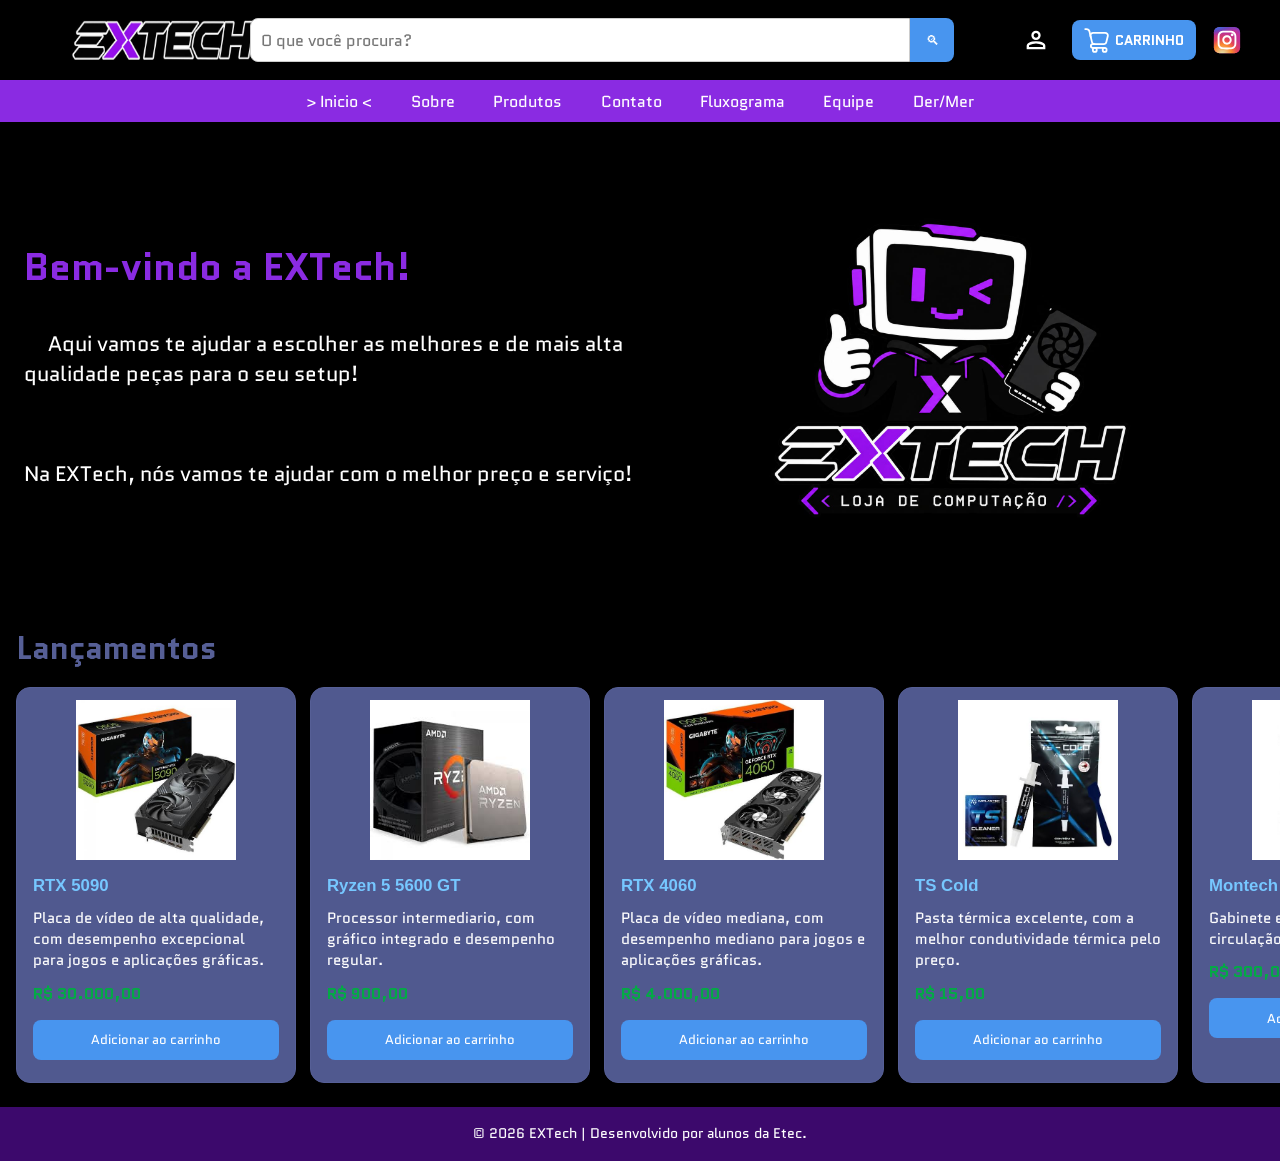
<file: index.html>
<!doctype html>
<html lang="pt-BR">
  <head>
    <meta charset="UTF-8" />
    <meta name="viewport" content="width=device-width, initial-scale=1.0" />
    <link rel="stylesheet" href="./css/style.css" />
    <link rel="icon" type="image/png" href="./img/logo.jpeg" />
    <link rel="preconnect" href="https://fonts.googleapis.com" />
    <link rel="preconnect" href="https://fonts.gstatic.com" crossorigin />
    <link
      href="https://fonts.googleapis.com/css2?family=Fredoka:wght@300..700&display=swap"
      rel="stylesheet"
    />
    <link
      href="https://fonts.googleapis.com/css2?family=Roboto+Slab:wght@100..900&display=swap"
      rel="stylesheet"
    />
    <link
      href="https://fonts.googleapis.com/css2?family=Bebas+Neue&display=swap"
      rel="stylesheet"
    />

    <link
      href="https://fonts.googleapis.com/css2?family=Quantico:ital,wght@0,400;0,700;1,400;1,700&display=swap"
      rel="stylesheet"
    />
    <title>EXTech | Inicio</title>
  </head>
  <body>
    <!-- ============== POP-UP LOGIN FAKE ============== -->

    <div id="box-account">
      <div id="box-create">
        <h1>Crie sua conta</h1>

        <label for="nome">Nome</label>
        <input
          type="text"
          name="nome"
          placeholder="Digite seu nome"
          id="create-name"
        />
        <span id="nome-span"></span>

        <label for="email">E-mail</label>
        <input
          type="text"
          name="email"
          placeholder="Ex: meuemail@gmail.com"
          id="create-email"
          required
        />
        <span id="email-span"></span>

        <label for="senha">Senha</label>
        <input
          type="password"
          name="senha"
          placeholder="Digite sua senha"
          id="create-senha"
          required
        />
        <span id="senha-span"></span>

        <label for="cartao">Cartão</label>
        <input
          type="text"
          name="cartao"
          placeholder="Número do cartão"
          id="create-cartao"
          required
        />
        <span id="cartao-span"></span>

        <label for="endereco">Endereço</label>
        <input
          type="text"
          name="endereco"
          placeholder="Digite seu endereço"
          id="create-endereco"
          required
        />
        <span id="endereco-span"></span>

        <button id="btn-create" class="btn">Criar conta</button>
        <button id="switch-login" class="switch">Já tenho conta</button>
      </div>

      <div id="box-login">
        <h1>Entrar na sua conta</h1>

        <label for="email">E-mail</label>
        <input
          type="text"
          name="email"
          placeholder="Ex: meuemail@gmail.com"
          id="login-email"
          required
        />
        <span id="email-span-login"></span>

        <label for="senha">Senha</label>
        <input
          type="password"
          name="senha"
          placeholder="Digite sua senha"
          id="login-senha"
          required
        />
        <span id="senha-span-login"></span>

        <button id="btn-login" class="btn">Entrar</button>
        <button id="switch-create" class="switch">Não tenho conta</button>
      </div>
    </div>

    <!-- ============== CODIGO UNIVERSAL HEADER ============== -->

    <header>
      <div id="hamburguer">
        <button id="x-hamburguer" class="btn-hamburguer">
          <img src="./img/x-symbol-svgrepo-com.svg" alt="X" />
        </button>
        <button id="liga-hamburguer" class="btn-hamburguer">
          <img src="./img/hamburguer.svg" alt="" />
        </button>
      </div>
      <div id="Logo">
        <img src="./img/txtlogo.jpeg" alt="Logo" />
      </div>

      <div id="Barra-pesquisa">
        <input
          type="search"
          class="form-pesquisa"
          id="form-pesquisa"
          placeholder="O que você procura?"
        />
        <button id="btn-pesquisar">🔍︎</button>
      </div>

      <div id="person">
        <button id="btn-account">
          <img src="./img/person.svg" alt="Conta" />
        </button>

        <button id="btn-account-x">
          <img src="../img/x-symbol-svgrepo-com.svg" alt="Conta" />
        </button>
      </div>

      <div id="carrinho">
        <button id="btn-carrinho">
          <img src="./img/carrinho.svg" alt="Carrinho" />
          <h3>CARRINHO</h3>
        </button>
      </div>

      <div id="insta">
        <a
          href="https://www.instagram.com/extech_loja_de_informatica?utm_source=qr&igsi=Y3F1eDZydWM4ZTgz"
        >
          <img src="./img/icone-instragam.svg" alt="" />
        </a>
      </div>
    </header>

    <nav>
      <ul id="lista-nav">
        <li><a href="index.html" class="nava">> Inicio <</a></li>
        <li><a href="Sobre.html" class="nava">Sobre</a></li>
        <li><a href="Produtos.html" class="nava">Produtos</a></li>
        <li><a href="Contato.html" class="nava">Contato</a></li>
        <li><a href="Fluxograma.html" class="nava">Fluxograma</a></li>
        <li><a href="Equipe.html" class="nava">Equipe</a></li>
        <li><a href="der.html" class="nava">Der/Mer</a></li>
      </ul>
    </nav>

    <div id="menu">
      <ul id="lista-menu">
        <li><a href="index.html" class="menua">> Inicio <</a></li>
        <li><a href="Sobre.html" class="menua">Sobre</a></li>
        <li><a href="Produtos.html" class="menua">Produtos</a></li>
        <li><a href="Contato.html" class="menua">Contato</a></li>
        <li><a href="Fluxograma.html" class="menua">Fluxograma</a></li>
        <li><a href="Equipe.html" class="menua">Equipe</a></li>
        <li><a href="der.html" class="menua">Der/Mer</a></li>
      </ul>
    </div>

    <!-- ============== CODIGO ABA INICIO ============== -->

    <main id="inicio">
      <div id="saudacoes">
        <div id="texto-saudacoes">
          <h1>Bem-vindo a EXTech!</h1>
          <br />
          <p id="pritexto">
            Aqui vamos te ajudar a escolher as melhores e de mais alta qualidade
            peças para o seu setup!
          </p>
          <br />
          <br />
          <p>Na EXTech, nós vamos te ajudar com o melhor preço e serviço!</p>
        </div>
        <div id="img-saudacoes">
          <img src="./img/logo.jpeg" alt="logo site" />
        </div>
      </div>

      <section id="lancamentos">
        <h2>Lançamentos</h2>
        <div id="produtos">
          <article id="produto1">
            <div class="img-produto">
              <img src="./img/produtos/rtx5090.jpeg" alt="RTX 5090" />
            </div>
            <div class="texto-produto">
              <h3>RTX 5090</h3>
              <p>
                Placa de vídeo de alta qualidade, com desempenho excepcional
                para jogos e aplicações gráficas.
              </p>
              <h4>R$ 30.000,00</h4>
            </div>
          </article>

          <article>
            <div class="img-produto">
              <img src="./img/produtos/ryzen5600gt.jpg" alt="Ryzen 5 5600gt" />
            </div>
            <div class="texto-produto">
              <h3>Ryzen 5 5600 GT</h3>
              <p>
                Processor intermediario, com gráfico integrado e desempenho
                regular.
              </p>
              <h4>R$ 900,00</h4>
            </div>
          </article>

          <article>
            <div class="img-produto">
              <img src="./img/produtos/rtx4060.jpg" alt="RTX 4060" />
            </div>
            <div class="texto-produto">
              <h3>RTX 4060</h3>
              <p>
                Placa de vídeo mediana, com desempenho mediano para jogos e
                aplicações gráficas.
              </p>
              <h4>R$ 4.000,00</h4>
            </div>
          </article>

          <article>
            <div class="img-produto">
              <img
                src="./img/produtos/tscold.jpg"
                alt="pasta termica ts cold"
              />
            </div>
            <div class="texto-produto">
              <h3>TS Cold</h3>
              <p>
                Pasta térmica excelente, com a melhor condutividade térmica pelo
                preço.
              </p>
              <h4>R$ 15,00</h4>
            </div>
          </article>

          <article>
            <div class="img-produto">
              <img src="./img/produtos/x3mesh.jpg" alt="gabinete mesh x3" />
            </div>
            <div class="texto-produto">
              <h3>Montech X3 Mesh</h3>
              <p>Gabinete excelente, com uma boa circulação de ar.</p>
              <h4>R$ 300,00</h4>
            </div>
          </article>

          <article>
            <div class="img-produto">
              <img src="./img/produtos/monitorlg.jpg" alt="monitor lg" />
            </div>
            <div class="texto-produto">
              <h3>Monitor LG UltraGear</h3>
              <p>Monitor top, com 160Hz e uma otima resolução.</p>
              <h4>R$ 800,00</h4>
            </div>
          </article>
        </div>
      </section>
    </main>

    <footer>
      <p>&copy; 2026 EXTech | Desenvolvido por alunos da Etec.</p>
    </footer>

    <script src="./js/script.js"></script>
  </body>
</html>
</file>
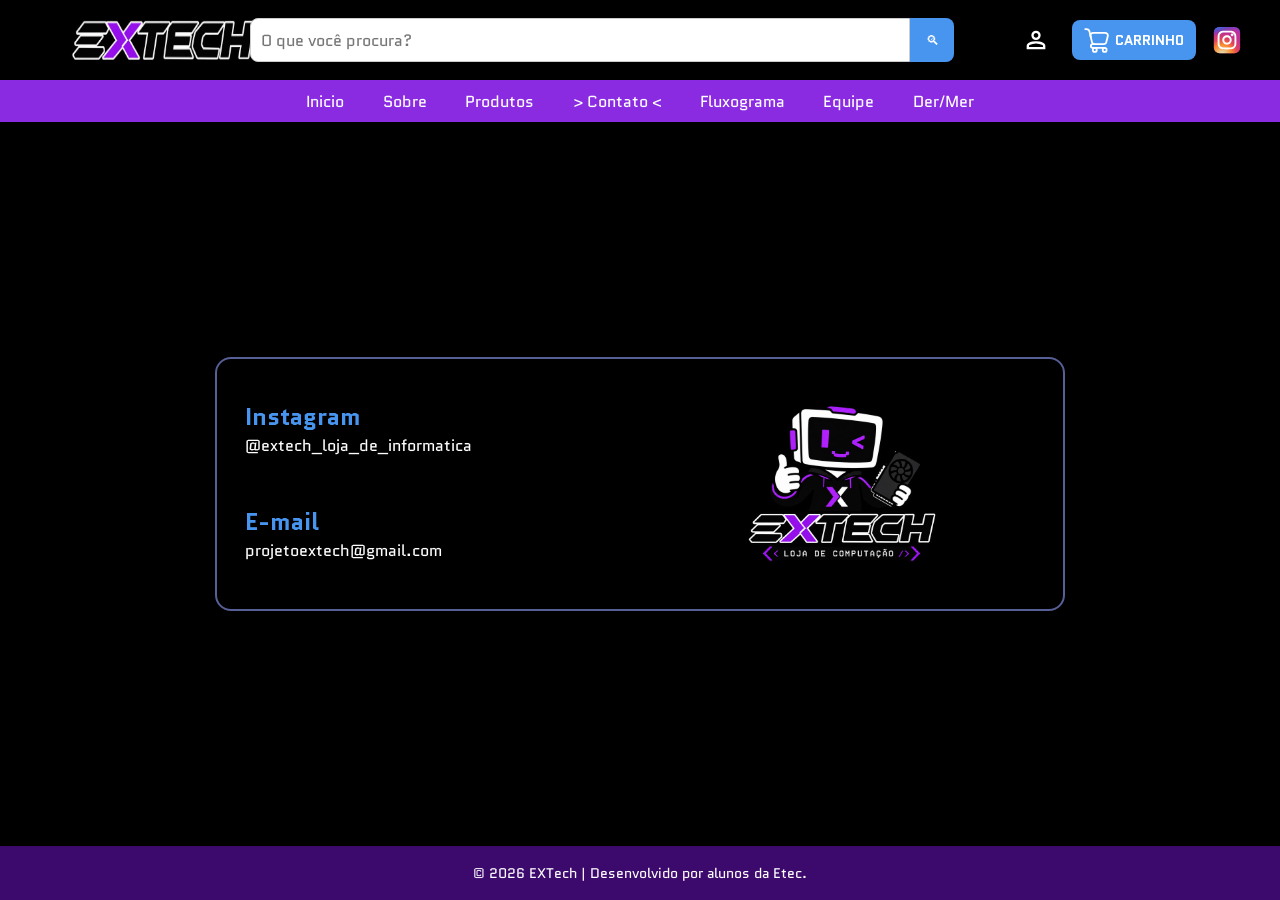
<file: Contato.html>
<!doctype html>
<html lang="pt-BR">
  <head>
    <meta charset="UTF-8" />
    <meta name="viewport" content="width=device-width, initial-scale=1.0" />
    <link rel="stylesheet" href="./css/style.css" />
    <link rel="preconnect" href="https://fonts.googleapis.com" />
    <link rel="preconnect" href="https://fonts.gstatic.com" crossorigin />
    <link
      href="https://fonts.googleapis.com/css2?family=Fredoka:wght@300..700&display=swap"
      rel="stylesheet"
    />
    <link
      href="https://fonts.googleapis.com/css2?family=Roboto+Slab:wght@100..900&display=swap"
      rel="stylesheet"
    />
    <link
      href="https://fonts.googleapis.com/css2?family=Quantico:ital,wght@0,400;0,700;1,400;1,700&display=swap"
      rel="stylesheet"
    />
    <link rel="icon" type="image/png" href="./img/logo.jpeg" />
    <title>EXTech | Contato</title>
  </head>
  <body>
    <div id="formulario">
      <form id="caixaFormulario">
        <label for="nomeForm">Nome </label>
        <input type="text" name="nomeForm" id="nomeForm" />
        <label for="emailForm">Seu E-mail </label>
        <input type="email" name="emailForm" id="emailForm" />
        <label for="conteudoForm">Conteúdo Mensagem </label>
        <input type="text" name="conteudoForm" id="conteudoForm" />
        <button type="submit" id="enviarForm">Enviar Formulario</button>
      </form>
    </div>

    <div id="box-account">
      <div id="box-create">
        <h1>Crie sua conta</h1>

        <label for="nome">Nome</label>
        <input
          type="text"
          name="nome"
          placeholder="Digite seu nome"
          id="create-name"
        />
        <span id="nome-span"></span>

        <label for="email">E-mail</label>
        <input
          type="text"
          name="email"
          placeholder="Ex: meuemail@gmail.com"
          id="create-email"
          required
        />
        <span id="email-span"></span>

        <label for="senha">Senha</label>
        <input
          type="password"
          name="senha"
          placeholder="Digite sua senha"
          id="create-senha"
          required
        />
        <span id="senha-span"></span>

        <label for="cartao">Cartão</label>
        <input
          type="text"
          name="cartao"
          placeholder="Número do cartão"
          id="create-cartao"
          required
        />
        <span id="cartao-span"></span>

        <label for="endereco">Endereço</label>
        <input
          type="text"
          name="endereco"
          placeholder="Digite seu endereço"
          id="create-endereco"
          required
        />
        <span id="endereco-span"></span>

        <button id="btn-create" class="btn">Criar conta</button>
        <button id="switch-login" class="switch">Já tenho conta</button>
      </div>

      <div id="box-login">
        <h1>Entrar na sua conta</h1>

        <label for="email">E-mail</label>
        <input
          type="text"
          name="email"
          placeholder="Ex: meuemail@gmail.com"
          id="login-email"
          required
        />
        <span id="email-span-login"></span>

        <label for="senha">Senha</label>
        <input
          type="password"
          name="senha"
          placeholder="Digite sua senha"
          id="login-senha"
          required
        />
        <span id="senha-span-login"></span>

        <button id="btn-login" class="btn">Entrar</button>
        <button id="switch-create" class="switch">Não tenho conta</button>
      </div>
    </div>

    <!-- ============== CODIGO UNIVERSAL HEADER ============== -->

    <header>
      <div id="hamburguer">
        <button id="x-hamburguer" class="btn-hamburguer">
          <img src="./img/x-symbol-svgrepo-com.svg" alt="X" />
        </button>
        <button id="liga-hamburguer" class="btn-hamburguer">
          <img src="./img/hamburguer.svg" alt="" />
        </button>
      </div>
      <div id="Logo">
        <img src="./img/txtlogo.jpeg" alt="Logo" />
      </div>

      <div id="Barra-pesquisa">
        <input
          type="search"
          class="form-pesquisa"
          id="form-pesquisa"
          placeholder="O que você procura?"
        />
        <button id="btn-pesquisar">🔍︎</button>
      </div>

      <div id="person">
        <button id="btn-account">
          <img src="./img/person.svg" alt="Conta" />
        </button>

        <button id="btn-account-x">
          <img src="../img/x-symbol-svgrepo-com.svg" alt="Conta" />
        </button>
      </div>

      <div id="carrinho">
        <button id="btn-carrinho">
          <img src="./img/carrinho.svg" alt="Carrinho" />
          <h3>CARRINHO</h3>
        </button>
      </div>

      <div id="insta">
        <a
          href="https://www.instagram.com/extech_loja_de_informatica?utm_source=qr&igsi=Y3F1eDZydWM4ZTgz"
        >
          <img src="./img/icone-instragam.svg" alt="" />
        </a>
      </div>
    </header>

    <nav>
      <ul id="lista-nav">
        <li><a href="index.html" class="nava">Inicio</a></li>
        <li><a href="Sobre.html" class="nava">Sobre</a></li>
        <li><a href="Produtos.html" class="nava">Produtos</a></li>
        <li><a href="Contato.html" class="nava">> Contato <</a></li>
        <li><a href="Fluxograma.html" class="nava">Fluxograma</a></li>
        <li><a href="Equipe.html" class="nava">Equipe</a></li>
        <li><a href="der.html" class="nava">Der/Mer</a></li>
      </ul>
    </nav>

    <div id="menu">
      <ul id="lista-menu">
        <li><a href="index.html" class="menua"> Inicio </a></li>
        <li><a href="Sobre.html" class="menua">Sobre</a></li>
        <li><a href="Produtos.html" class="menua">Produtos</a></li>
        <li><a href="Contato.html" class="menua">> Contato <</a></li>
        <li><a href="Fluxograma.html" class="menua">Fluxograma</a></li>
        <li><a href="Equipe.html" class="menua">Equipe</a></li>
        <li><a href="der.html" class="menua">Der/Mer</a></li>
      </ul>
    </div>

    <!-- ============== CODIGO ABA CONTATO ============== -->
    <main id="contatos">
      <div id="caixa-contatos">
        <div id="contato1">
          <h2>Instagram</h2>
          <p>@extech_loja_de_informatica</p>
        </div>

        <div id="contato2">
          <h2>E-mail</h2>
          <p>projetoextech@gmail.com</p>
        </div>
        <figure>
          <img src="./img/logo.jpeg" alt="Logo" />
        </figure>
      </div>
    </main>

    <footer>
      <p>&copy; 2026 EXTech | Desenvolvido por alunos da Etec.</p>
    </footer>
    <script src="./js/script.js"></script>
  </body>
</html>
</file>
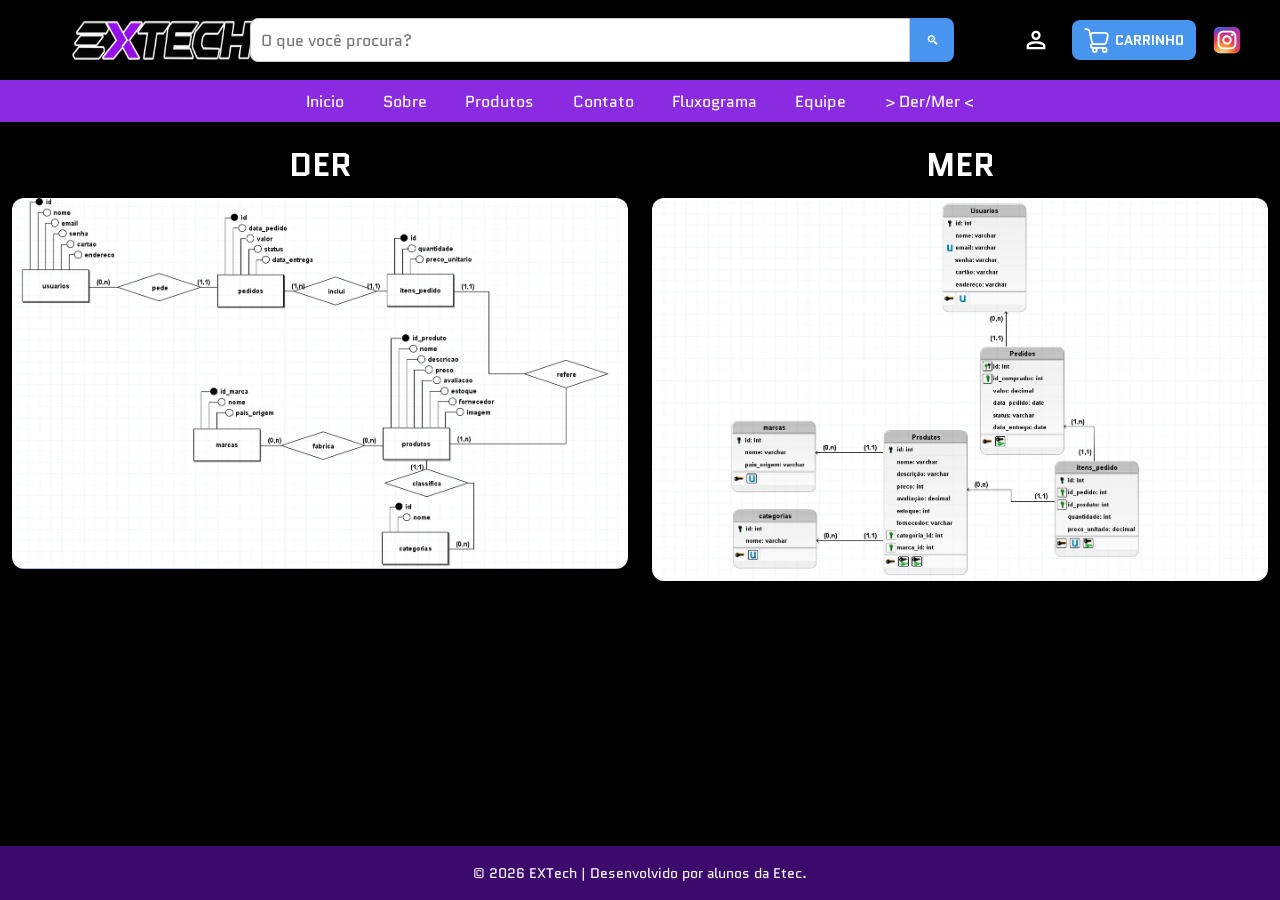
<file: der.html>
<!doctype html>
<html lang="pt-BR">
  <head>
    <meta charset="UTF-8" />
    <meta name="viewport" content="width=device-width, initial-scale=1.0" />
    <link rel="stylesheet" href="./css/style.css" />
    <link rel="preconnect" href="https://fonts.googleapis.com" />
    <link rel="preconnect" href="https://fonts.gstatic.com" crossorigin />
    <link
      href="https://fonts.googleapis.com/css2?family=Fredoka:wght@300..700&display=swap"
      rel="stylesheet"
    />
    <link
      href="https://fonts.googleapis.com/css2?family=Roboto+Slab:wght@100..900&display=swap"
      rel="stylesheet"
    />
    <link
      href="https://fonts.googleapis.com/css2?family=Quantico:ital,wght@0,400;0,700;1,400;1,700&display=swap"
      rel="stylesheet"
    />
    <link rel="icon" type="image/png" href="./img/logo.jpeg" />
    <title>EXTech | Der</title>
  </head>
  <body>
    <div id="box-account">
      <div id="box-create">
        <h1>Crie sua conta</h1>

        <label for="nome">Nome</label>
        <input
          type="text"
          name="nome"
          placeholder="Digite seu nome"
          id="create-name"
        />
        <span id="nome-span"></span>

        <label for="email">E-mail</label>
        <input
          type="text"
          name="email"
          placeholder="Ex: meuemail@gmail.com"
          id="create-email"
          required
        />
        <span id="email-span"></span>

        <label for="senha">Senha</label>
        <input
          type="password"
          name="senha"
          placeholder="Digite sua senha"
          id="create-senha"
          required
        />
        <span id="senha-span"></span>

        <label for="cartao">Cartão</label>
        <input
          type="text"
          name="cartao"
          placeholder="Número do cartão"
          id="create-cartao"
          required
        />
        <span id="cartao-span"></span>

        <label for="endereco">Endereço</label>
        <input
          type="text"
          name="endereco"
          placeholder="Digite seu endereço"
          id="create-endereco"
          required
        />
        <span id="endereco-span"></span>

        <button id="btn-create" class="btn">Criar conta</button>
        <button id="switch-login" class="switch">Já tenho conta</button>
      </div>

      <div id="box-login">
        <h1>Entrar na sua conta</h1>

        <label for="email">E-mail</label>
        <input
          type="text"
          name="email"
          placeholder="Ex: meuemail@gmail.com"
          id="login-email"
          required
        />
        <span id="email-span-login"></span>

        <label for="senha">Senha</label>
        <input
          type="password"
          name="senha"
          placeholder="Digite sua senha"
          id="login-senha"
          required
        />
        <span id="senha-span-login"></span>

        <button id="btn-login" class="btn">Entrar</button>
        <button id="switch-create" class="switch">Não tenho conta</button>
      </div>
    </div>

    <!-- ============== CODIGO UNIVERSAL HEADER ============== -->

    <header>
      <div id="hamburguer">
        <button id="x-hamburguer" class="btn-hamburguer">
          <img src="./img/x-symbol-svgrepo-com.svg" alt="X" />
        </button>
        <button id="liga-hamburguer" class="btn-hamburguer">
          <img src="./img/hamburguer.svg" alt="" />
        </button>
      </div>
      <div id="Logo">
        <img src="./img/txtlogo.jpeg" alt="Logo" />
      </div>

      <div id="Barra-pesquisa">
        <input
          type="search"
          class="form-pesquisa"
          id="form-pesquisa"
          placeholder="O que você procura?"
        />
        <button id="btn-pesquisar">🔍︎</button>
      </div>

      <div id="person">
        <button id="btn-account">
          <img src="./img/person.svg" alt="Conta" />
        </button>

        <button id="btn-account-x">
          <img src="../img/x-symbol-svgrepo-com.svg" alt="Conta" />
        </button>
      </div>

      <div id="carrinho">
        <button id="btn-carrinho">
          <img src="./img/carrinho.svg" alt="Carrinho" />
          <h3>CARRINHO</h3>
        </button>
      </div>

      <div id="insta">
        <a
          href="https://www.instagram.com/extech_loja_de_informatica?utm_source=qr&igsi=Y3F1eDZydWM4ZTgz"
        >
          <img src="./img/icone-instragam.svg" alt="" />
        </a>
      </div>
    </header>

    <nav>
      <ul id="lista-nav">
        <li><a href="index.html" class="nava">Inicio</a></li>
        <li><a href="Sobre.html" class="nava">Sobre</a></li>
        <li><a href="Produtos.html" class="nava">Produtos</a></li>
        <li><a href="Contato.html" class="nava">Contato</a></li>
        <li><a href="Fluxograma.html" class="nava">Fluxograma</a></li>
        <li><a href="Equipe.html" class="nava">Equipe</a></li>
        <li><a href="der.html" class="nava">> Der/Mer <</a></li>
      </ul>
    </nav>

    <div id="menu">
      <ul id="lista-menu">
        <li><a href="index.html" class="menua">Inicio</a></li>
        <li><a href="Sobre.html" class="menua">Sobre</a></li>
        <li><a href="Produtos.html" class="menua">Produtos</a></li>
        <li><a href="Contato.html" class="menua">Contato</a></li>
        <li><a href="Fluxograma.html" class="menua">Fluxograma</a></li>
        <li><a href="Equipe.html" class="menua">Equipe</a></li>
        <li><a href="der.html" class="menua">> Der/Mer <</a></li>
      </ul>
    </div>

    <!-- ============== CODIGO ABA DER ============== -->

    <div id="hero-brmodelo">
      <img src="./img/der.png" alt="" id="hero-der" />
      <img src="./img/mer.png" alt="" id="hero-mer" />
    </div>

    <main id="brmodelo">
      <div id="der">
        <h1>DER</h1>
        <img src="./img/der.png" alt="" />
      </div>
      <div id="mer">
        <h1>MER</h1>
        <img src="./img/mer.png" alt="" />
      </div>
    </main>
    <footer>
      <p>&copy; 2026 EXTech | Desenvolvido por alunos da Etec.</p>
    </footer>
    <script src="./js/script.js"></script>
    <script>
      if (window.innerWidth >= 769) {
        const heroDer = document.getElementById("hero-der");
        const heroMer = document.getElementById("hero-mer");
        const der = document.getElementById("der");
        const mer = document.getElementById("mer");
        const heroBrmodelo = document.getElementById("hero-brmodelo");

        der.addEventListener("click", () => {
          heroBrmodelo.style.display = "flex";
          heroDer.style.display = "block";
          heroMer.style.display = "none";
        });

        mer.addEventListener("click", () => {
          heroBrmodelo.style.display = "flex";
          heroMer.style.display = "block";
          heroDer.style.display = "none";
        });

        heroDer.addEventListener("click", () => {
          heroBrmodelo.style.display = "none";
          heroDer.style.display = "none";
        });

        heroMer.addEventListener("click", () => {
          heroBrmodelo.style.display = "none";
          heroMer.style.display = "none";
        });
      }
    </script>
  </body>
</html>
</file>
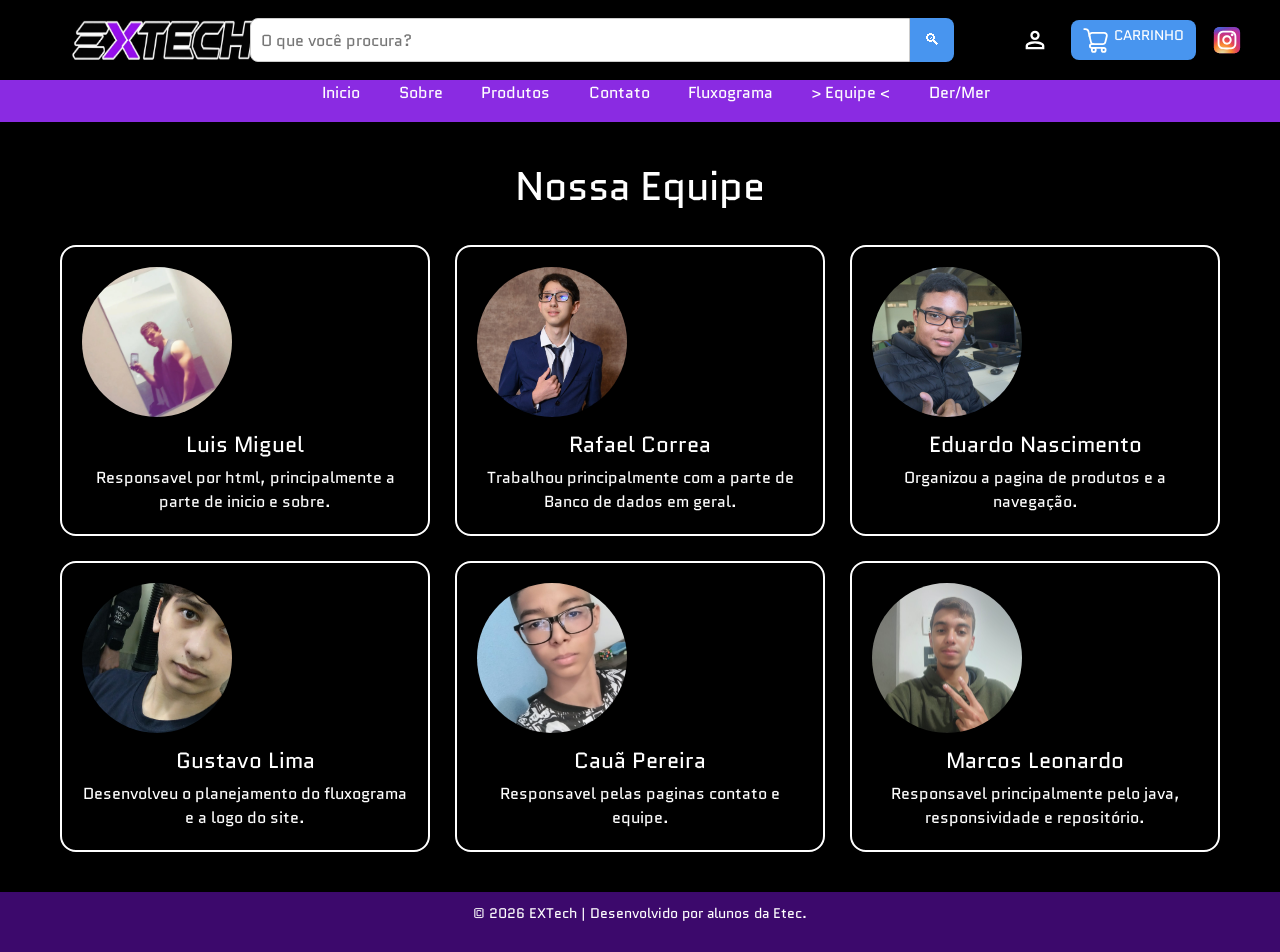
<file: Equipe.html>
<!doctype html>
<html lang="pt-BR">
  <head>
    <meta charset="UTF-8" />
    <meta name="viewport" content="width=device-width, initial-scale=1.0" />
    <link
      rel="stylesheet"
      href="https://cdn.jsdelivr.net/npm/bootstrap@5.3.8/dist/css/bootstrap.min.css"
      integrity="sha384-sRIl4kxILFvY47J16cr9ZwB07vP4J8+LH7qKQnuqkuIAvNWLzeN8tE5YBujZqJLB"
      crossorigin="anonymous"
    />
    <link rel="stylesheet" href="./css/style.css" />
    <link rel="preconnect" href="https://fonts.googleapis.com" />
    <link rel="preconnect" href="https://fonts.gstatic.com" crossorigin />
    <link
      href="https://fonts.googleapis.com/css2?family=Fredoka:wght@300..700&display=swap"
      rel="stylesheet"
    />
    <link
      href="https://fonts.googleapis.com/css2?family=Roboto+Slab:wght@100..900&display=swap"
      rel="stylesheet"
    />
    <link
      href="https://fonts.googleapis.com/css2?family=Quantico:ital,wght@0,400;0,700;1,400;1,700&display=swap"
      rel="stylesheet"
    />
    <link rel="icon" type="image/png" href="./img/logo.jpeg" />
    <title>EXTech | Equipe</title>
  </head>
  <body>
    <div id="box-account">
      <div id="box-create">
        <h1>Crie sua conta</h1>

        <label for="nome">Nome</label>
        <input
          type="text"
          name="nome"
          placeholder="Digite seu nome"
          id="create-name"
        />
        <span id="nome-span"></span>

        <label for="email">E-mail</label>
        <input
          type="text"
          name="email"
          placeholder="Ex: meuemail@gmail.com"
          id="create-email"
          required
        />
        <span id="email-span"></span>

        <label for="senha">Senha</label>
        <input
          type="password"
          name="senha"
          placeholder="Digite sua senha"
          id="create-senha"
          required
        />
        <span id="senha-span"></span>

        <label for="cartao">Cartão</label>
        <input
          type="text"
          name="cartao"
          placeholder="Número do cartão"
          id="create-cartao"
          required
        />
        <span id="cartao-span"></span>

        <label for="endereco">Endereço</label>
        <input
          type="text"
          name="endereco"
          placeholder="Digite seu endereço"
          id="create-endereco"
          required
        />
        <span id="endereco-span"></span>

        <button id="btn-create" class="btn">Criar conta</button>
        <button id="switch-login" class="switch">Já tenho conta</button>
      </div>

      <div id="box-login">
        <h1>Entrar na sua conta</h1>

        <label for="email">E-mail</label>
        <input
          type="text"
          name="email"
          placeholder="Ex: meuemail@gmail.com"
          id="login-email"
          required
        />
        <span id="email-span-login"></span>

        <label for="senha">Senha</label>
        <input
          type="password"
          name="senha"
          placeholder="Digite sua senha"
          id="login-senha"
          required
        />
        <span id="senha-span-login"></span>

        <button id="btn-login" class="btn">Entrar</button>
        <button id="switch-create" class="switch">Não tenho conta</button>
      </div>
    </div>

    <!-- ============== CODIGO HEADER ============== -->

    <header>
      <div id="hamburguer">
        <button id="x-hamburguer" class="btn-hamburguer">
          <img src="./img/x-symbol-svgrepo-com.svg" alt="X" />
        </button>
        <button id="liga-hamburguer" class="btn-hamburguer">
          <img src="./img/hamburguer.svg" alt="" />
        </button>
      </div>
      <div id="Logo">
        <img src="./img/txtlogo.jpeg" alt="Logo" />
      </div>

      <div id="Barra-pesquisa">
        <input
          type="search"
          class="form-pesquisa"
          id="form-pesquisa"
          placeholder="O que você procura?"
        />
        <button id="btn-pesquisar">🔍︎</button>
      </div>

      <div id="person">
        <button id="btn-account">
          <img src="./img/person.svg" alt="Conta" />
        </button>

        <button id="btn-account-x">
          <img src="../img/x-symbol-svgrepo-com.svg" alt="Conta" />
        </button>
      </div>

      <div id="carrinho">
        <button id="btn-carrinho">
          <img src="./img/carrinho.svg" alt="Carrinho" />
          <h3>CARRINHO</h3>
        </button>
      </div>

      <div id="insta">
        <a
          href="https://www.instagram.com/extech_loja_de_informatica?utm_source=qr&igsi=Y3F1eDZydWM4ZTgz"
        >
          <img src="./img/icone-instragam.svg" alt="" />
        </a>
      </div>
    </header>

    <nav>
      <ul id="lista-nav">
        <li><a href="index.html" class="nava">Inicio</a></li>
        <li><a href="Sobre.html" class="nava">Sobre</a></li>
        <li><a href="Produtos.html" class="nava">Produtos</a></li>
        <li><a href="Contato.html" class="nava">Contato</a></li>
        <li><a href="Fluxograma.html" class="nava">Fluxograma</a></li>
        <li><a href="Equipe.html" class="nava">> Equipe <</a></li>
        <li><a href="der.html" class="nava">Der/Mer</a></li>
      </ul>
    </nav>

    <div id="menu">
      <ul id="lista-menu">
        <li><a href="index.html" class="menua">Inicio</a></li>
        <li><a href="Sobre.html" class="menua">Sobre</a></li>
        <li><a href="Produtos.html" class="menua">Produtos</a></li>
        <li><a href="Contato.html" class="menua">Contato</a></li>
        <li><a href="Fluxograma.html" class="menua">Fluxograma</a></li>
        <li><a href="Equipe.html" class="menua">> Equipe <</a></li>
        <li><a href="der.html" class="menua">Der/Mer</a></li>
      </ul>
    </div>

    <!-- ============== CODIGO ABA EQUIPE ============== -->


    <style>
      .equipe-container { max-width: 1200px; margin: 40px auto; padding: 0 20px; }
      .equipe-titulo { text-align: center; margin-bottom: 35px; }
      .equipe-cards { display: grid; grid-template-columns: repeat(3, 1fr); gap: 25px; }
      .equipe-card { background: #000000; border-radius: 16px; padding: 20px; text-align: center; box-shadow: 0 5px 18px rgba(0,0,0,.12); transition: transform .2s, box-shadow .2s; }
      .equipe-card:hover { transform: translateY(-5px); box-shadow: 0 10px 25px rgba(0,0,0,.18); }
      .equipe-card img { width: 150px; height: 150px; object-fit: cover; border-radius: 50%; margin-bottom: 15px; }
      .equipe-card h2 { margin: 8px 0; font-size: 1.35rem; }
      .equipe-card p { margin: 0; line-height: 1.5; }
      @media (max-width: 900px) { .equipe-cards { grid-template-columns: repeat(2, 1fr); } }
      @media (max-width: 600px) { .equipe-cards { grid-template-columns: 1fr; } }
    </style>
    <main id="Equipe">
      <section class="equipe-container">
        <h1 class="equipe-titulo">Nossa Equipe</h1>
        <div class="equipe-cards">
          <div class="equipe-card"><img src="./img/equipe/luis.jpg" alt="Luis Miguel" /><h2>Luis Miguel</h2><p>Responsavel por html, principalmente a parte de inicio e sobre.</p></div>
          <div class="equipe-card"><img src="./img/equipe/rafael.jpg" alt="Rafael Corrêa" /><h2>Rafael Correa</h2><p>Trabalhou principalmente com a parte de Banco de dados em geral.</p></div>
          <div class="equipe-card"><img src="./img/equipe/eduardo.jpg" alt="Eduardo Nascimento" /><h2>Eduardo Nascimento</h2><p>Organizou a pagina de produtos e a navegação.</p></div>
          <div class="equipe-card"><img src="./img/equipe/gustavo.jpg" alt="Gustavo Lima" /><h2>Gustavo Lima</h2><p>Desenvolveu o planejamento do fluxograma e a logo do site.</p></div>
          <div class="equipe-card"><img src="./img/equipe/caua.jpg" alt="Cauã Pereira" /><h2>Cauã Pereira</h2><p>Responsavel pelas paginas contato e equipe.</p></div>
          <div class="equipe-card"><img src="./img/equipe/marcos.jpg" alt="Marcos Leonardo" /><h2>Marcos Leonardo</h2><p>Responsavel principalmente pelo java, responsividade e repositório.</p></div>
        </div>
      </section>
    </main>

    <footer>
      <p>&copy; 2026 EXTech | Desenvolvido por alunos da Etec.</p>
    </footer>
    <script
      src="https://cdn.jsdelivr.net/npm/bootstrap@5.3.8/dist/js/bootstrap.min.js"
      integrity="sha384-G/EV+4j2dNv+tEPo3++6LCgdCROaejBqfUeNjuKAiuXbjrxilcCdDz6ZAVfHWe1Y"
      crossorigin="anonymous"
    ></script>
    <script src="./js/script.js"></script>
  </body>
</html>
</file>
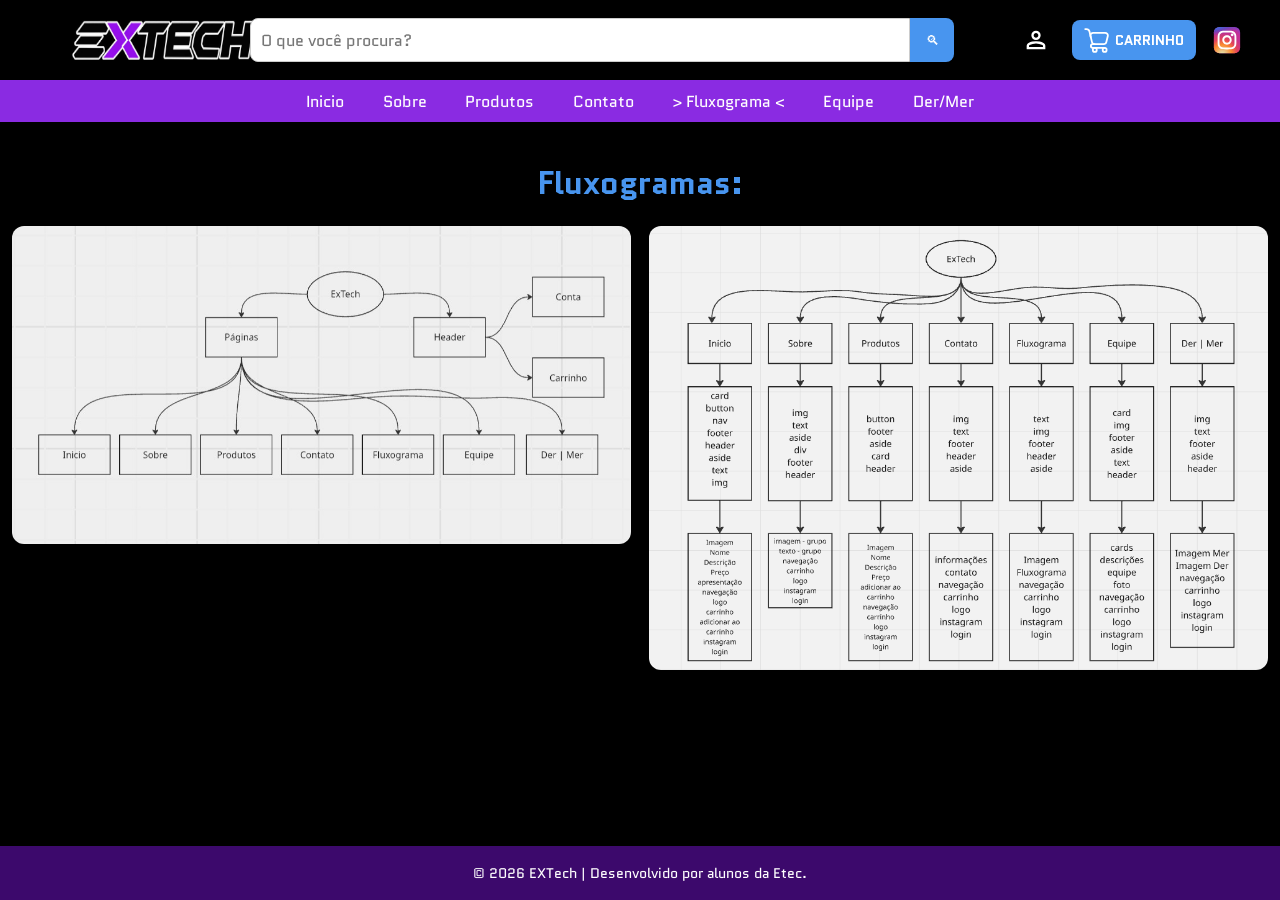
<file: Fluxograma.html>
<!doctype html>
<html lang="pt-BR">
  <head>
    <meta charset="UTF-8" />
    <meta name="viewport" content="width=device-width, initial-scale=1.0" />
    <link rel="stylesheet" href="./css/style.css" />
    <link rel="icon" type="image/png" href="./img/logo.jpeg" />
    <link rel="preconnect" href="https://fonts.googleapis.com" />
    <link rel="preconnect" href="https://fonts.gstatic.com" crossorigin />
    <link
      href="https://fonts.googleapis.com/css2?family=Fredoka:wght@300..700&display=swap"
      rel="stylesheet"
    />
    <link
      href="https://fonts.googleapis.com/css2?family=Roboto+Slab:wght@100..900&display=swap"
      rel="stylesheet"
    />
    <link
      href="https://fonts.googleapis.com/css2?family=Bebas+Neue&display=swap"
      rel="stylesheet"
    />

    <link
      href="https://fonts.googleapis.com/css2?family=Quantico:ital,wght@0,400;0,700;1,400;1,700&display=swap"
      rel="stylesheet"
    />
    <title>EXTech | Fluxograma</title>
  </head>
  <body>
    <div id="box-account">
      <div id="box-create">
        <h1>Crie sua conta</h1>

        <label for="nome">Nome</label>
        <input
          type="text"
          name="nome"
          placeholder="Digite seu nome"
          id="create-name"
        />
        <span id="nome-span"></span>

        <label for="email">E-mail</label>
        <input
          type="text"
          name="email"
          placeholder="Ex: meuemail@gmail.com"
          id="create-email"
          required
        />
        <span id="email-span"></span>

        <label for="senha">Senha</label>
        <input
          type="password"
          name="senha"
          placeholder="Digite sua senha"
          id="create-senha"
          required
        />
        <span id="senha-span"></span>

        <label for="cartao">Cartão</label>
        <input
          type="text"
          name="cartao"
          placeholder="Número do cartão"
          id="create-cartao"
          required
        />
        <span id="cartao-span"></span>

        <label for="endereco">Endereço</label>
        <input
          type="text"
          name="endereco"
          placeholder="Digite seu endereço"
          id="create-endereco"
          required
        />
        <span id="endereco-span"></span>

        <button id="btn-create" class="btn">Criar conta</button>
        <button id="switch-login" class="switch">Já tenho conta</button>
      </div>

      <div id="box-login">
        <h1>Entrar na sua conta</h1>

        <label for="email">E-mail</label>
        <input
          type="text"
          name="email"
          placeholder="Ex: meuemail@gmail.com"
          id="login-email"
          required
        />
        <span id="email-span-login"></span>

        <label for="senha">Senha</label>
        <input
          type="password"
          name="senha"
          placeholder="Digite sua senha"
          id="login-senha"
          required
        />
        <span id="senha-span-login"></span>

        <button id="btn-login" class="btn">Entrar</button>
        <button id="switch-create" class="switch">Não tenho conta</button>
      </div>
    </div>

    <!-- ============== CODIGO UNIVERSAL HEADER ============== -->

    <header>
      <div id="hamburguer">
        <button id="x-hamburguer" class="btn-hamburguer">
          <img src="./img/x-symbol-svgrepo-com.svg" alt="X" />
        </button>
        <button id="liga-hamburguer" class="btn-hamburguer">
          <img src="./img/hamburguer.svg" alt="" />
        </button>
      </div>
      <div id="Logo">
        <img src="./img/txtlogo.jpeg" alt="Logo" />
      </div>

      <div id="Barra-pesquisa">
        <input
          type="search"
          class="form-pesquisa"
          id="form-pesquisa"
          placeholder="O que você procura?"
        />
        <button id="btn-pesquisar">🔍︎</button>
      </div>

      <div id="person">
        <button id="btn-account">
          <img src="./img/person.svg" alt="Conta" />
        </button>

        <button id="btn-account-x">
          <img src="../img/x-symbol-svgrepo-com.svg" alt="Conta" />
        </button>
      </div>

      <div id="carrinho">
        <button id="btn-carrinho">
          <img src="./img/carrinho.svg" alt="Carrinho" />
          <h3>CARRINHO</h3>
        </button>
      </div>

      <div id="insta">
        <a
          href="https://www.instagram.com/extech_loja_de_informatica?utm_source=qr&igsi=Y3F1eDZydWM4ZTgz"
        >
          <img src="./img/icone-instragam.svg" alt="" />
        </a>
      </div>
    </header>

    <nav>
      <ul id="lista-nav">
        <li><a href="index.html" class="nava">Inicio</a></li>
        <li><a href="Sobre.html" class="nava">Sobre</a></li>
        <li><a href="Produtos.html">Produtos</a></li>
        <li><a href="Contato.html" class="nava">Contato</a></li>
        <li><a href="Fluxograma.html" class="nava">> Fluxograma <</a></li>
        <li><a href="Equipe.html" class="nava">Equipe</a></li>
        <li><a href="der.html" class="nava">Der/Mer</a></li>
      </ul>
    </nav>

    <div id="menu">
      <ul id="lista-menu">
        <li><a href="index.html" class="menua">Inicio</a></li>
        <li><a href="Sobre.html" class="menua">Sobre</a></li>
        <li><a href="Produtos.html" class="menua">Produtos</a></li>
        <li><a href="Contato.html" class="menua">Contato</a></li>
        <li><a href="Fluxograma.html" class="menua">> Fluxograma <</a></li>
        <li><a href="Equipe.html" class="menua">Equipe</a></li>
        <li><a href="der.html" class="menua">Der/Mer</a></li>
      </ul>
    </div>

    <!-- ============== CODIGO ABA FLUXOGRAMA ============== -->
    <div id="hero-fluxogramas">
      <img src="./img/fluSimples.jpg" alt="" id="hero-flu1" />
      <img src="./img/fluDetalhado.png" alt="" id="hero-flu2" />
    </div>

    <main id="Fluxograma">
      <div class="text-flu">
        <h1>Fluxogramas:</h1>
      </div>

      <div class="FLU-Img">
        <img src="./img/fluSimples.jpg" alt="" id="flu1" />
        <img src="./img/fluDetalhado.png" alt="" id="flu2" />
      </div>
    </main>

    <footer id="footer-flu">
      <p>&copy; 2026 EXTech | Desenvolvido por alunos da Etec.</p>
    </footer>
    <script src="./js/script.js"></script>
    <script>
      if (window.innerWidth >= 769) {
        const heroFlu1 = document.getElementById("hero-flu1");
        const heroFlu2 = document.getElementById("hero-flu2");
        const flu1 = document.getElementById("flu1");
        const flu2 = document.getElementById("flu2");
        const heroFluxogramas = document.getElementById("hero-fluxogramas");

        flu1.addEventListener("click", () => {
          heroFluxogramas.style.display = "flex";
          heroFlu1.style.display = "block";
          heroFlu2.style.display = "none";
        });

        flu2.addEventListener("click", () => {
          heroFluxogramas.style.display = "flex";
          heroFlu2.style.display = "block";
          heroFlu1.style.display = "none";
        });

        heroFlu1.addEventListener("click", () => {
          heroFluxogramas.style.display = "none";
          heroFlu1.style.display = "none";
        });

        heroFlu2.addEventListener("click", () => {
          heroFluxogramas.style.display = "none";
          heroFlu2.style.display = "none";
        });
      }
    </script>
  </body>
</html>
</file>
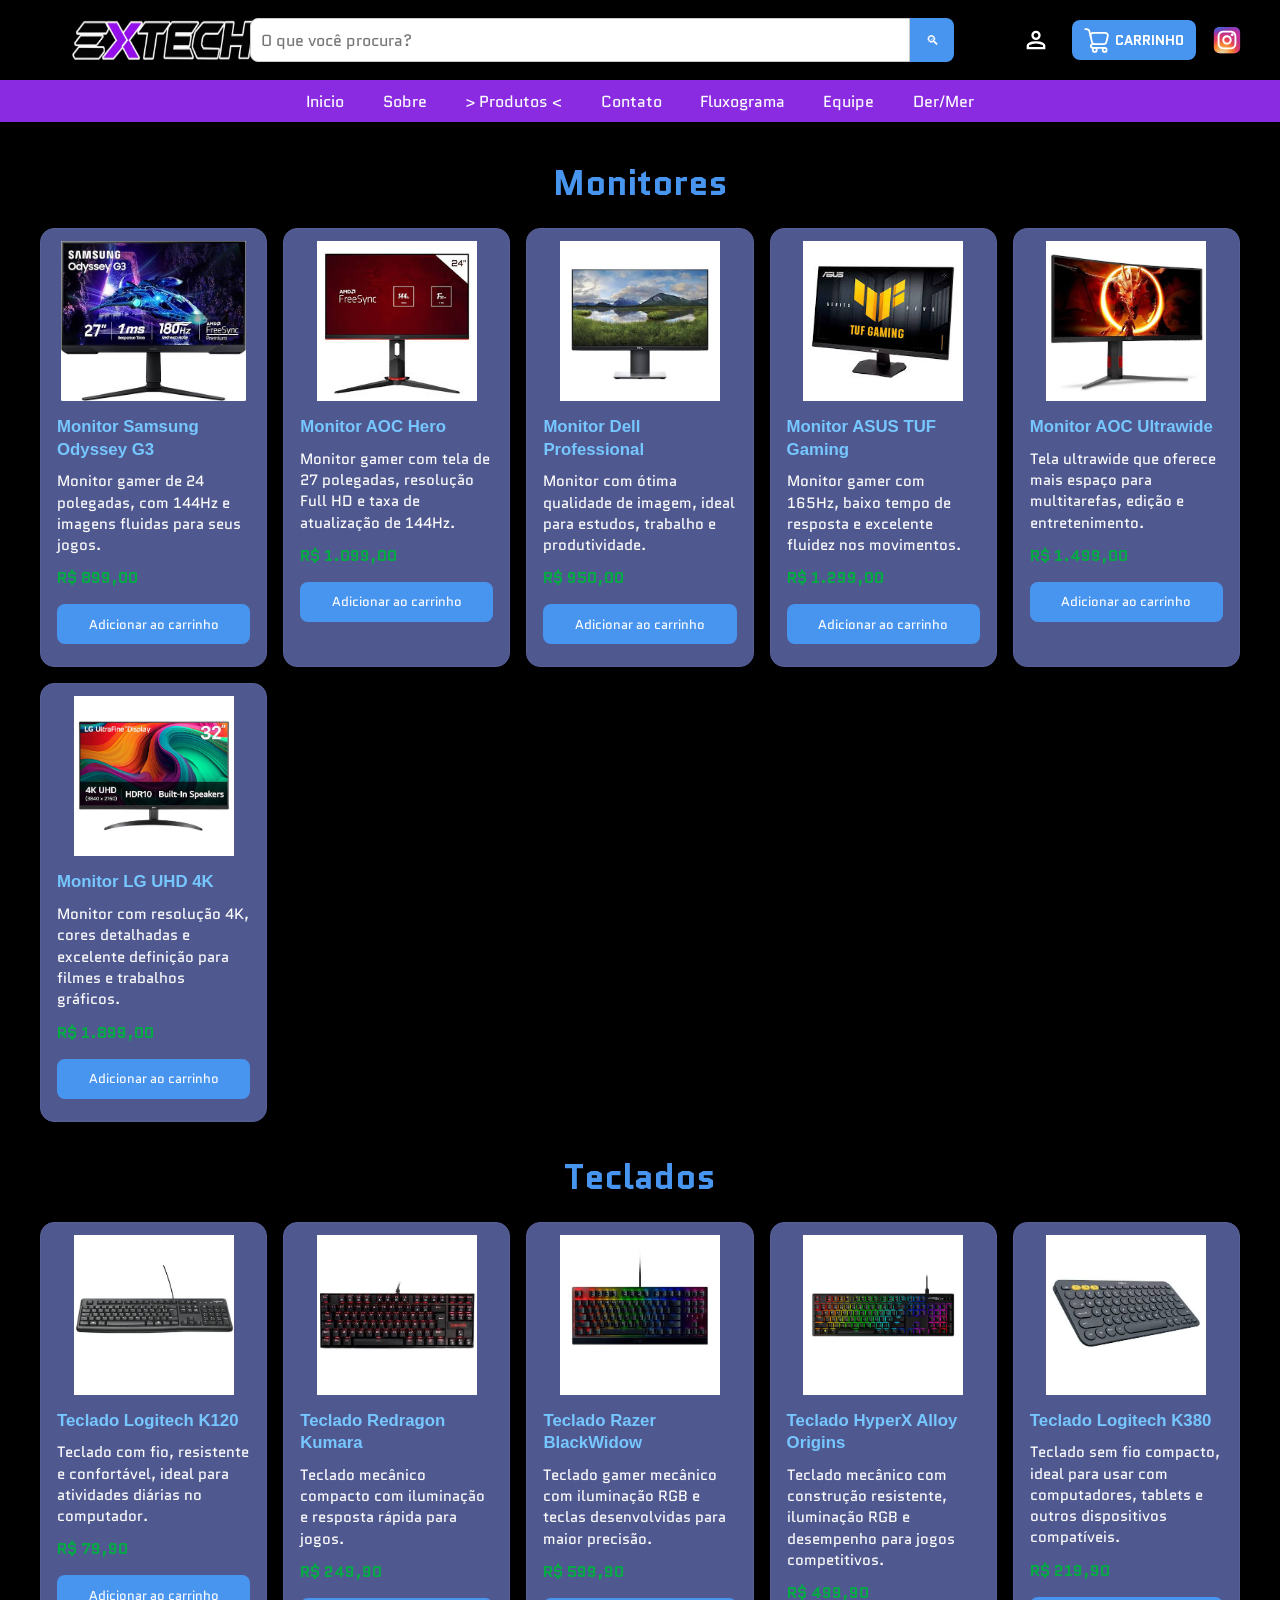
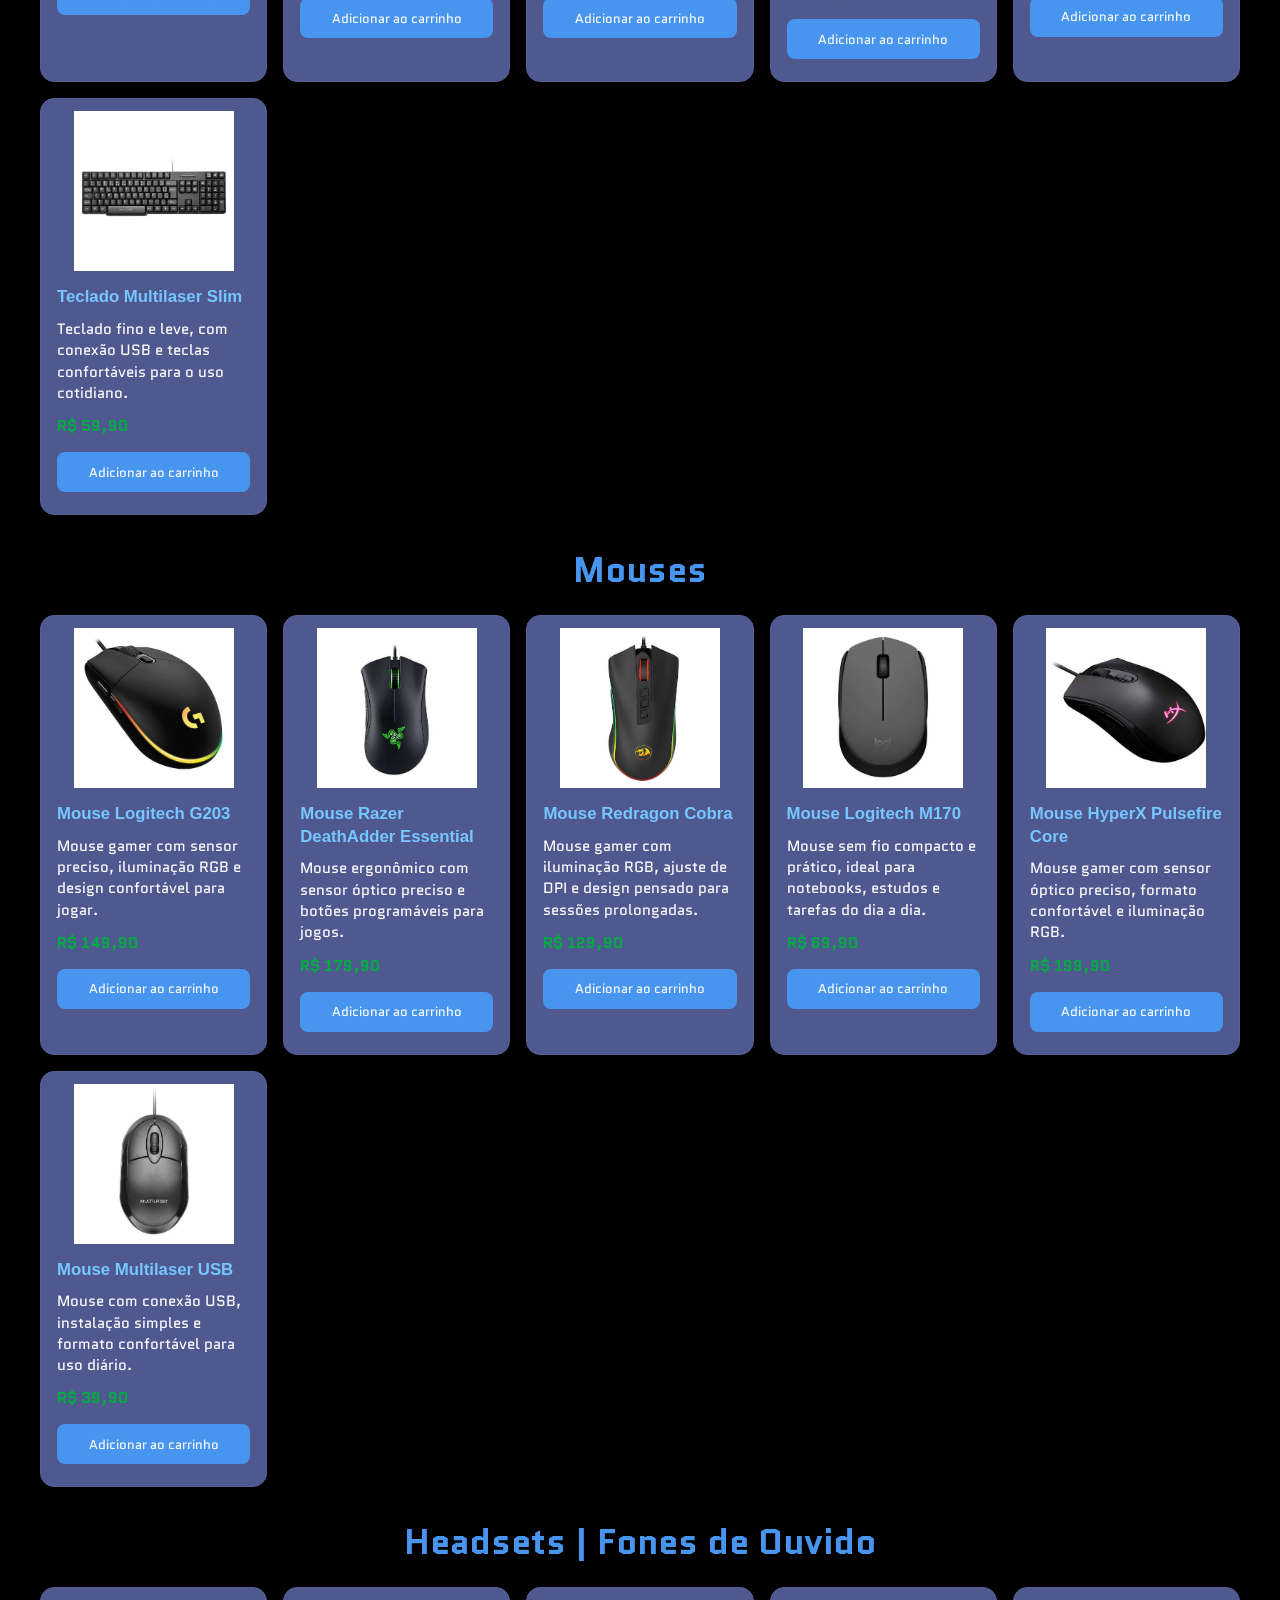
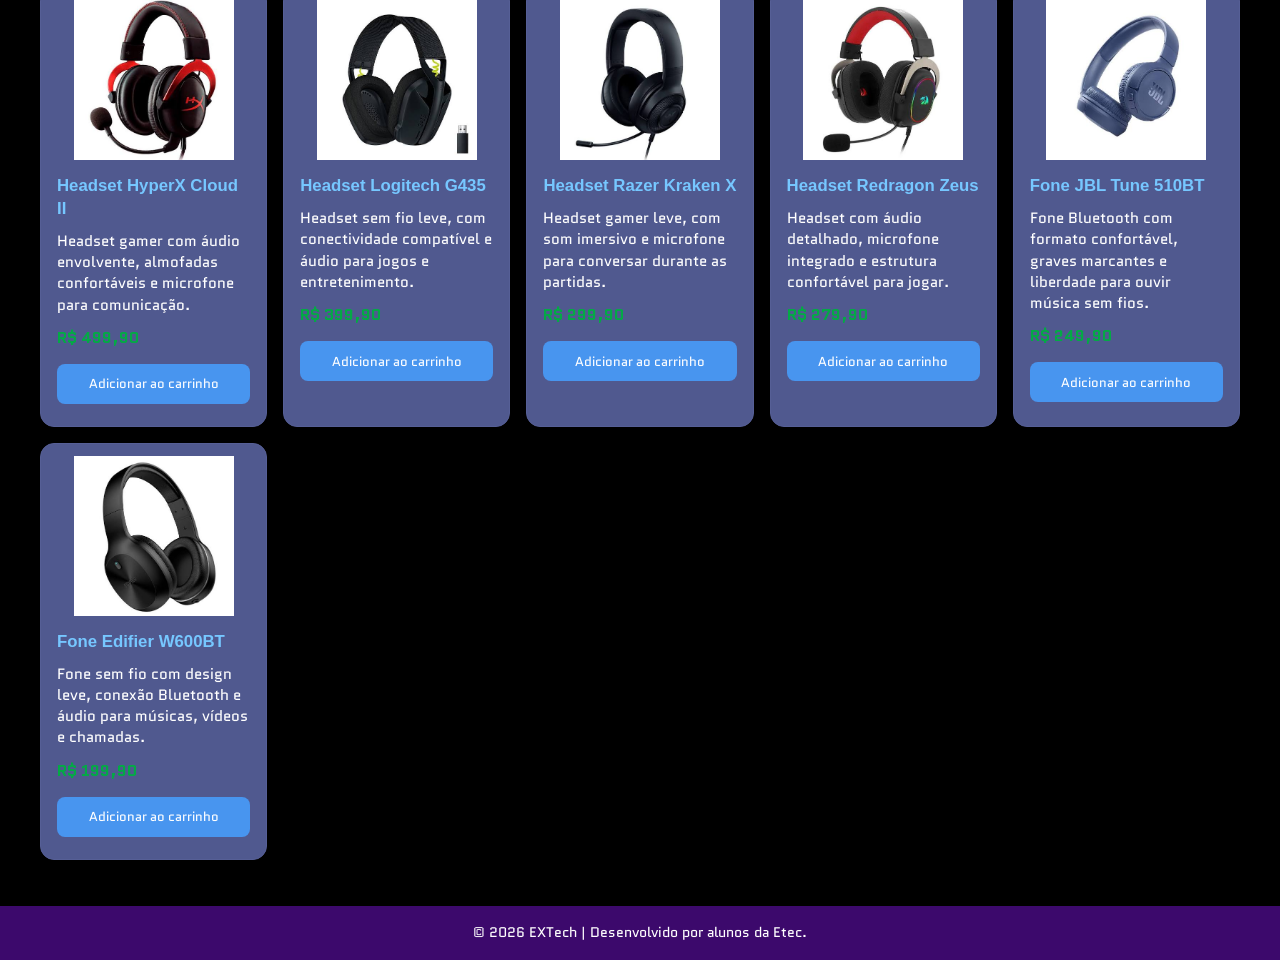
<file: Produtos.html>
<!doctype html>
<html lang="pt-BR">
  <head>
    <meta charset="UTF-8" />
    <meta name="viewport" content="width=device-width, initial-scale=1.0" />
    <link rel="stylesheet" href="./css/style.css" />
    <link rel="icon" type="image/png" href="./img/logo.jpeg" />
    <link rel="preconnect" href="https://fonts.googleapis.com" />
    <link rel="preconnect" href="https://fonts.gstatic.com" crossorigin />
    <link
      href="https://fonts.googleapis.com/css2?family=Fredoka:wght@300..700&display=swap"
      rel="stylesheet"
    />
    <link
      href="https://fonts.googleapis.com/css2?family=Roboto+Slab:wght@100..900&display=swap"
      rel="stylesheet"
    />
    <link
      href="https://fonts.googleapis.com/css2?family=Bebas+Neue&display=swap"
      rel="stylesheet"
    />

    <link
      href="https://fonts.googleapis.com/css2?family=Quantico:ital,wght@0,400;0,700;1,400;1,700&display=swap"
      rel="stylesheet"
    />
    <title>EXTech | Produtos</title>
  </head>
  <body>
    <div id="box-account">
      <div id="box-create">
        <h1>Crie sua conta</h1>

        <label for="nome">Nome</label>
        <input
          type="text"
          name="nome"
          placeholder="Digite seu nome"
          id="create-name"
        />
        <span id="nome-span"></span>

        <label for="email">E-mail</label>
        <input
          type="text"
          name="email"
          placeholder="Ex: meuemail@gmail.com"
          id="create-email"
          required
        />
        <span id="email-span"></span>

        <label for="senha">Senha</label>
        <input
          type="password"
          name="senha"
          placeholder="Digite sua senha"
          id="create-senha"
          required
        />
        <span id="senha-span"></span>

        <label for="cartao">Cartão</label>
        <input
          type="text"
          name="cartao"
          placeholder="Número do cartão"
          id="create-cartao"
          required
        />
        <span id="cartao-span"></span>

        <label for="endereco">Endereço</label>
        <input
          type="text"
          name="endereco"
          placeholder="Digite seu endereço"
          id="create-endereco"
          required
        />
        <span id="endereco-span"></span>

        <button id="btn-create" class="btn">Criar conta</button>
        <button id="switch-login" class="switch">Já tenho conta</button>
      </div>

      <div id="box-login">
        <h1>Entrar na sua conta</h1>

        <label for="email">E-mail</label>
        <input
          type="text"
          name="email"
          placeholder="Ex: meuemail@gmail.com"
          id="login-email"
          required
        />
        <span id="email-span-login"></span>

        <label for="senha">Senha</label>
        <input
          type="password"
          name="senha"
          placeholder="Digite sua senha"
          id="login-senha"
          required
        />
        <span id="senha-span-login"></span>

        <button id="btn-login" class="btn">Entrar</button>
        <button id="switch-create" class="switch">Não tenho conta</button>
      </div>
    </div>

    <!-- ============== CODIGO UNIVERSAL HEADER ============== -->

    <header>
      <div id="hamburguer">
        <button id="x-hamburguer" class="btn-hamburguer">
          <img src="./img/x-symbol-svgrepo-com.svg" alt="X" />
        </button>
        <button id="liga-hamburguer" class="btn-hamburguer">
          <img src="./img/hamburguer.svg" alt="" />
        </button>
      </div>
      <div id="Logo">
        <img src="./img/txtlogo.jpeg" alt="Logo" />
      </div>

      <div id="Barra-pesquisa">
        <input
          type="search"
          class="form-pesquisa"
          id="form-pesquisa"
          placeholder="O que você procura?"
        />
        <button id="btn-pesquisar">🔍︎</button>
      </div>

      <div id="person">
        <button id="btn-account">
          <img src="./img/person.svg" alt="Conta" />
        </button>

        <button id="btn-account-x">
          <img src="../img/x-symbol-svgrepo-com.svg" alt="Conta" />
        </button>
      </div>

      <div id="carrinho">
        <button id="btn-carrinho">
          <img src="./img/carrinho.svg" alt="Carrinho" />
          <h3>CARRINHO</h3>
        </button>
      </div>

      <div id="insta">
        <a
          href="https://www.instagram.com/extech_loja_de_informatica?utm_source=qr&igsi=Y3F1eDZydWM4ZTgz"
        >
          <img src="./img/icone-instragam.svg" alt="" />
        </a>
      </div>
    </header>

    <nav>
      <ul id="lista-nav">
        <li><a href="index.html" class="nava">Inicio</a></li>
        <li><a href="Sobre.html" class="nava">Sobre</a></li>
        <li><a href="Produtos.html">> Produtos <</a></li>
        <li><a href="Contato.html" class="nava">Contato</a></li>
        <li><a href="Fluxograma.html" class="nava">Fluxograma</a></li>
        <li><a href="Equipe.html" class="nava">Equipe</a></li>
        <li><a href="der.html" class="nava">Der/Mer</a></li>
      </ul>
    </nav>

    <div id="menu">
      <ul id="lista-menu">
        <li><a href="index.html" class="menua">Inicio</a></li>
        <li><a href="Sobre.html" class="menua">Sobre</a></li>
        <li><a href="Produtos.html" class="menua">> Produtos <</a></li>
        <li><a href="Contato.html" class="menua">Contato</a></li>
        <li><a href="Fluxograma.html" class="menua">Fluxograma</a></li>
        <li><a href="Equipe.html" class="menua">Equipe</a></li>
        <li><a href="der.html" class="menua">Der/Mer</a></li>
      </ul>
    </div>

    <main id="produtos">
      <h1 id="moni1">Monitores</h1>

      <section id="monitores" class="categorias">
        <!-- MONITOR 1 -->
        <article>
          <div class="img-produto">
            <img
              src="./img/produtos/monitor-samsung.jpg"
              alt="monitor samsung"
            />
          </div>
          <div class="texto-produto">
            <h3>Monitor Samsung Odyssey G3</h3>
            <p>
              Monitor gamer de 24 polegadas, com 144Hz e imagens fluidas para
              seus jogos.
            </p>
            <h4>R$ 899,00</h4>
          </div>
        </article>

        <article>
          <div class="img-produto">
            <img src="./img/produtos/monitor-aoc.jpg" alt="monitor aoc" />
          </div>
          <div class="texto-produto">
            <h3>Monitor AOC Hero</h3>
            <p>
              Monitor gamer com tela de 27 polegadas, resolução Full HD e taxa
              de atualização de 144Hz.
            </p>
            <h4>R$ 1.099,00</h4>
          </div>
        </article>

        <article>
          <div class="img-produto">
            <img src="./img/produtos/monitor-dell.jpg" alt="monitor dell" />
          </div>
          <div class="texto-produto">
            <h3>Monitor Dell Professional</h3>
            <p>
              Monitor com ótima qualidade de imagem, ideal para estudos,
              trabalho e produtividade.
            </p>
            <h4>R$ 950,00</h4>
          </div>
        </article>

        <article>
          <div class="img-produto">
            <img src="./img/produtos/monitor-asus.jpg" alt="monitor asus" />
          </div>
          <div class="texto-produto">
            <h3>Monitor ASUS TUF Gaming</h3>
            <p>
              Monitor gamer com 165Hz, baixo tempo de resposta e excelente
              fluidez nos movimentos.
            </p>
            <h4>R$ 1.299,00</h4>
          </div>
        </article>

        <article>
          <div class="img-produto">
            <img
              src="./img/produtos/monitor-aoc-ultrawide.jpg"
              alt="monitor ultrawide aoc"
            />
          </div>
          <div class="texto-produto">
            <h3>Monitor AOC Ultrawide</h3>
            <p>
              Tela ultrawide que oferece mais espaço para multitarefas, edição e
              entretenimento.
            </p>
            <h4>R$ 1.499,00</h4>
          </div>
        </article>

        <article>
          <div class="img-produto">
            <img src="./img/produtos/monitor-lg-4k.jpg" alt="monitor lg 4k" />
          </div>
          <div class="texto-produto">
            <h3>Monitor LG UHD 4K</h3>
            <p>
              Monitor com resolução 4K, cores detalhadas e excelente definição
              para filmes e trabalhos gráficos.
            </p>
            <h4>R$ 1.899,00</h4>
          </div>
        </article>
      </section>

      <h1>Teclados</h1>

      <section id="teclados" class="categorias">
        <article>
          <div class="img-produto">
            <img
              src="./img/produtos/teclado-logitech.jpg"
              alt="teclado logitech"
            />
          </div>
          <div class="texto-produto">
            <h3>Teclado Logitech K120</h3>
            <p>
              Teclado com fio, resistente e confortável, ideal para atividades
              diárias no computador.
            </p>
            <h4>R$ 79,90</h4>
          </div>
        </article>

        <article>
          <div class="img-produto">
            <img
              src="./img/produtos/teclado-redragon.jpg"
              alt="teclado redragon"
            />
          </div>
          <div class="texto-produto">
            <h3>Teclado Redragon Kumara</h3>
            <p>
              Teclado mecânico compacto com iluminação e resposta rápida para
              jogos.
            </p>
            <h4>R$ 249,90</h4>
          </div>
        </article>

        <article>
          <div class="img-produto">
            <img src="./img/produtos/teclado-razer.jpg" alt="teclado razer" />
          </div>
          <div class="texto-produto">
            <h3>Teclado Razer BlackWidow</h3>
            <p>
              Teclado gamer mecânico com iluminação RGB e teclas desenvolvidas
              para maior precisão.
            </p>
            <h4>R$ 599,90</h4>
          </div>
        </article>

        <article>
          <div class="img-produto">
            <img src="./img/produtos/teclado-hyperx.jpg" alt="teclado hyperx" />
          </div>
          <div class="texto-produto">
            <h3>Teclado HyperX Alloy Origins</h3>
            <p>
              Teclado mecânico com construção resistente, iluminação RGB e
              desempenho para jogos competitivos.
            </p>
            <h4>R$ 499,90</h4>
          </div>
        </article>

        <article>
          <div class="img-produto">
            <img
              src="./img/produtos/teclado-sem-fio.jpg"
              alt="teclado sem fio"
            />
          </div>
          <div class="texto-produto">
            <h3>Teclado Logitech K380</h3>
            <p>
              Teclado sem fio compacto, ideal para usar com computadores,
              tablets e outros dispositivos compatíveis.
            </p>
            <h4>R$ 219,90</h4>
          </div>
        </article>

        <article>
          <div class="img-produto">
            <img
              src="./img/produtos/teclado-multilaser.jpg"
              alt="teclado multilaser"
            />
          </div>
          <div class="texto-produto">
            <h3>Teclado Multilaser Slim</h3>
            <p>
              Teclado fino e leve, com conexão USB e teclas confortáveis para o
              uso cotidiano.
            </p>
            <h4>R$ 59,90</h4>
          </div>
        </article>
      </section>

      <h1>Mouses</h1>

      <section id="mouses" class="categorias">
        <article>
          <div class="img-produto">
            <img src="./img/produtos/mouse-logitech.jpg" alt="mouse logitech" />
          </div>
          <div class="texto-produto">
            <h3>Mouse Logitech G203</h3>
            <p>
              Mouse gamer com sensor preciso, iluminação RGB e design
              confortável para jogar.
            </p>
            <h4>R$ 149,90</h4>
          </div>
        </article>

        <article>
          <div class="img-produto">
            <img src="./img/produtos/mouse-razer.jpg" alt="mouse razer" />
          </div>
          <div class="texto-produto">
            <h3>Mouse Razer DeathAdder Essential</h3>
            <p>
              Mouse ergonômico com sensor óptico preciso e botões programáveis
              para jogos.
            </p>
            <h4>R$ 179,90</h4>
          </div>
        </article>

        <article>
          <div class="img-produto">
            <img src="./img/produtos/mouse-redragon.jpg" alt="mouse redragon" />
          </div>
          <div class="texto-produto">
            <h3>Mouse Redragon Cobra</h3>
            <p>
              Mouse gamer com iluminação RGB, ajuste de DPI e design pensado
              para sessões prolongadas.
            </p>
            <h4>R$ 129,90</h4>
          </div>
        </article>

        <article>
          <div class="img-produto">
            <img
              src="./img/produtos/mouse-sem-fio.jpg"
              alt="mouse sem fio logitech"
            />
          </div>
          <div class="texto-produto">
            <h3>Mouse Logitech M170</h3>
            <p>
              Mouse sem fio compacto e prático, ideal para notebooks, estudos e
              tarefas do dia a dia.
            </p>
            <h4>R$ 69,90</h4>
          </div>
        </article>

        <article>
          <div class="img-produto">
            <img src="./img/produtos/mouse-hyperx.jpg" alt="mouse hyperx" />
          </div>
          <div class="texto-produto">
            <h3>Mouse HyperX Pulsefire Core</h3>
            <p>
              Mouse gamer com sensor óptico preciso, formato confortável e
              iluminação RGB.
            </p>
            <h4>R$ 199,90</h4>
          </div>
        </article>

        <article>
          <div class="img-produto">
            <img
              src="./img/produtos/mouse-multilaser.jpg"
              alt="mouse multilaser"
            />
          </div>
          <div class="texto-produto">
            <h3>Mouse Multilaser USB</h3>
            <p>
              Mouse com conexão USB, instalação simples e formato confortável
              para uso diário.
            </p>
            <h4>R$ 39,90</h4>
          </div>
        </article>
      </section>

      <h1>Headsets | Fones de Ouvido</h1>

      <section id="headsets" class="categorias">
        <article>
          <div class="img-produto">
            <img src="./img/produtos/headset-hyperx.jpg" alt="headset hyperx" />
          </div>
          <div class="texto-produto">
            <h3>Headset HyperX Cloud II</h3>
            <p>
              Headset gamer com áudio envolvente, almofadas confortáveis e
              microfone para comunicação.
            </p>
            <h4>R$ 499,90</h4>
          </div>
        </article>

        <article>
          <div class="img-produto">
            <img
              src="./img/produtos/headset-logitech.jpg"
              alt="headset logitech"
            />
          </div>
          <div class="texto-produto">
            <h3>Headset Logitech G435</h3>
            <p>
              Headset sem fio leve, com conectividade compatível e áudio para
              jogos e entretenimento.
            </p>
            <h4>R$ 399,90</h4>
          </div>
        </article>

        <article>
          <div class="img-produto">
            <img src="./img/produtos/headset-razer.jpg" alt="headset razer" />
          </div>
          <div class="texto-produto">
            <h3>Headset Razer Kraken X</h3>
            <p>
              Headset gamer leve, com som imersivo e microfone para conversar
              durante as partidas.
            </p>
            <h4>R$ 299,90</h4>
          </div>
        </article>

        <article>
          <div class="img-produto">
            <img
              src="./img/produtos/headset-redragon.jpg"
              alt="headset redragon"
            />
          </div>
          <div class="texto-produto">
            <h3>Headset Redragon Zeus</h3>
            <p>
              Headset com áudio detalhado, microfone integrado e estrutura
              confortável para jogar.
            </p>
            <h4>R$ 279,90</h4>
          </div>
        </article>

        <article>
          <div class="img-produto">
            <img src="./img/produtos/fone-jbl.jpg" alt="fone de ouvido jbl" />
          </div>
          <div class="texto-produto">
            <h3>Fone JBL Tune 510BT</h3>
            <p>
              Fone Bluetooth com formato confortável, graves marcantes e
              liberdade para ouvir música sem fios.
            </p>
            <h4>R$ 249,90</h4>
          </div>
        </article>

        <article>
          <div class="img-produto">
            <img
              src="./img/produtos/fone-edifier.jpg"
              alt="fone de ouvido edifier"
            />
          </div>
          <div class="texto-produto">
            <h3>Fone Edifier W600BT</h3>
            <p>
              Fone sem fio com design leve, conexão Bluetooth e áudio para
              músicas, vídeos e chamadas.
            </p>
            <h4>R$ 199,90</h4>
          </div>
        </article>
      </section>
    </main>

    <footer>
      <p>&copy; 2026 EXTech | Desenvolvido por alunos da Etec.</p>
    </footer>
    <script src="./js/script.js"></script>
  </body>
</html>
</file>
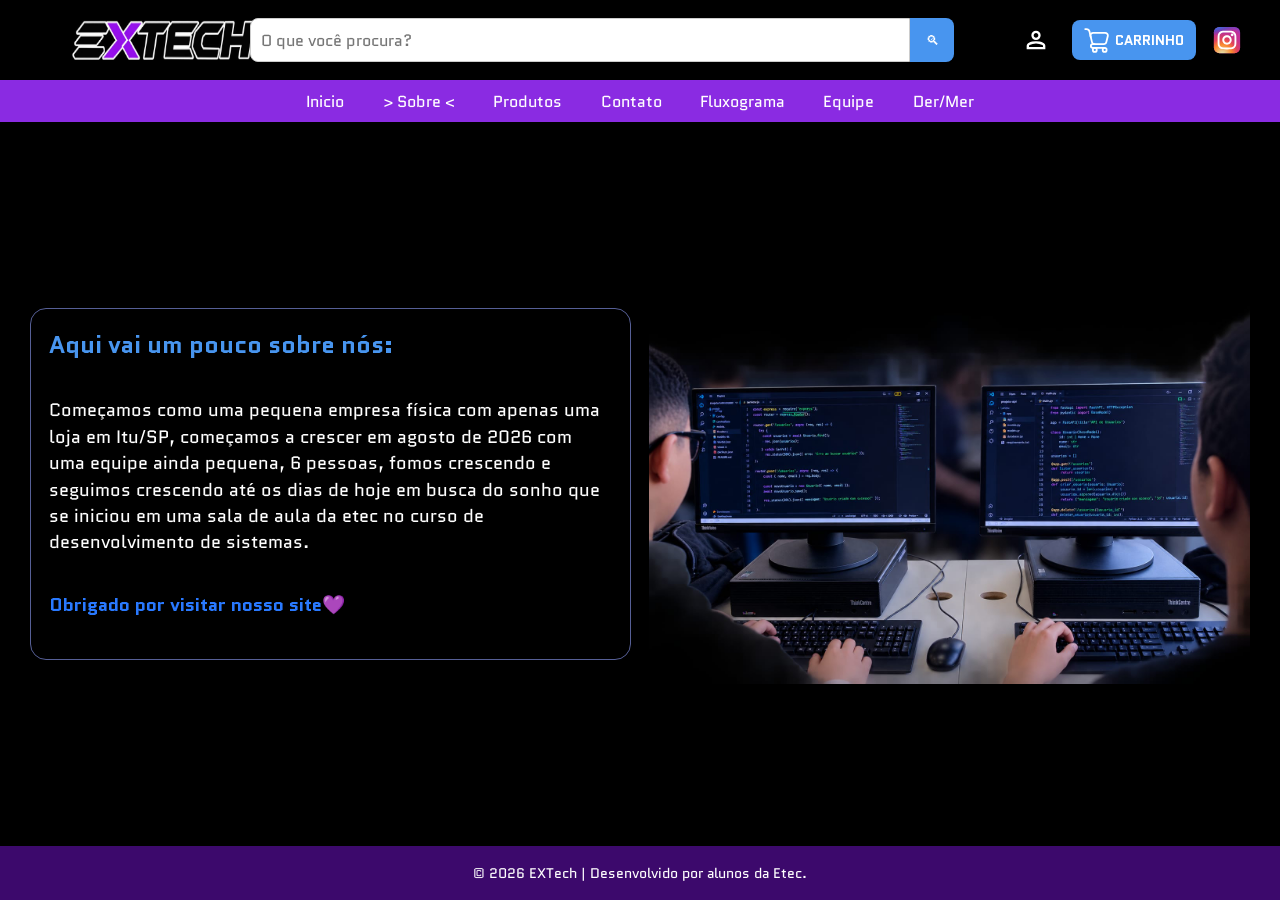
<file: Sobre.html>
<!doctype html>
<html lang="pt-BR">
  <head>
    <meta charset="UTF-8" />
    <meta name="viewport" content="width=device-width, initial-scale=1.0" />
    <link rel="stylesheet" href="./css/style.css" />
    <link rel="preconnect" href="https://fonts.googleapis.com" />
    <link rel="preconnect" href="https://fonts.gstatic.com" crossorigin />
    <link
      href="https://fonts.googleapis.com/css2?family=Fredoka:wght@300..700&display=swap"
      rel="stylesheet"
    />
    <link
      href="https://fonts.googleapis.com/css2?family=Roboto+Slab:wght@100..900&display=swap"
      rel="stylesheet"
    />
    <link
      href="https://fonts.googleapis.com/css2?family=Quantico:ital,wght@0,400;0,700;1,400;1,700&display=swap"
      rel="stylesheet"
    />
    <link rel="icon" type="image/png" href="./img/logo.jpeg" />
    <title>EXTech | Sobre</title>
  </head>
  <body>
    <div id="box-account">
      <div id="box-create">
        <h1>Crie sua conta</h1>

        <label for="nome">Nome</label>
        <input
          type="text"
          name="nome"
          placeholder="Digite seu nome"
          id="create-name"
        />
        <span id="nome-span"></span>

        <label for="email">E-mail</label>
        <input
          type="text"
          name="email"
          placeholder="Ex: meuemail@gmail.com"
          id="create-email"
          required
        />
        <span id="email-span"></span>

        <label for="senha">Senha</label>
        <input
          type="password"
          name="senha"
          placeholder="Digite sua senha"
          id="create-senha"
          required
        />
        <span id="senha-span"></span>

        <label for="cartao">Cartão</label>
        <input
          type="text"
          name="cartao"
          placeholder="Número do cartão"
          id="create-cartao"
          required
        />
        <span id="cartao-span"></span>

        <label for="endereco">Endereço</label>
        <input
          type="text"
          name="endereco"
          placeholder="Digite seu endereço"
          id="create-endereco"
          required
        />
        <span id="endereco-span"></span>

        <button id="btn-create" class="btn">Criar conta</button>
        <button id="switch-login" class="switch">Já tenho conta</button>
      </div>

      <div id="box-login">
        <h1>Entrar na sua conta</h1>

        <label for="email">E-mail</label>
        <input
          type="text"
          name="email"
          placeholder="Ex: meuemail@gmail.com"
          id="login-email"
          required
        />
        <span id="email-span-login"></span>

        <label for="senha">Senha</label>
        <input
          type="password"
          name="senha"
          placeholder="Digite sua senha"
          id="login-senha"
          required
        />
        <span id="senha-span-login"></span>

        <button id="btn-login" class="btn">Entrar</button>
        <button id="switch-create" class="switch">Não tenho conta</button>
      </div>
    </div>

    <!-- ============== CODIGO UNIVERSAL HEADER ============== -->

    <header>
      <div id="hamburguer">
        <button id="x-hamburguer" class="btn-hamburguer">
          <img src="./img/x-symbol-svgrepo-com.svg" alt="X" />
        </button>
        <button id="liga-hamburguer" class="btn-hamburguer">
          <img src="./img/hamburguer.svg" alt="" />
        </button>
      </div>
      <div id="Logo">
        <img src="./img/txtlogo.jpeg" alt="Logo" />
      </div>

      <div id="Barra-pesquisa">
        <input
          type="search"
          class="form-pesquisa"
          id="form-pesquisa"
          placeholder="O que você procura?"
        />
        <button id="btn-pesquisar">🔍︎</button>
      </div>

      <div id="person">
        <button id="btn-account">
          <img src="./img/person.svg" alt="Conta" />
        </button>

        <button id="btn-account-x">
          <img src="../img/x-symbol-svgrepo-com.svg" alt="Conta" />
        </button>
      </div>

      <div id="carrinho">
        <button id="btn-carrinho">
          <img src="./img/carrinho.svg" alt="Carrinho" />
          <h3>CARRINHO</h3>
        </button>
      </div>

      <div id="insta">
        <a
          href="https://www.instagram.com/extech_loja_de_informatica?utm_source=qr&igsi=Y3F1eDZydWM4ZTgz"
        >
          <img src="./img/icone-instragam.svg" alt="" />
        </a>
      </div>
    </header>

    <nav>
      <ul id="lista-nav">
        <li><a href="index.html" class="nava">Inicio</a></li>
        <li><a href="Sobre.html" class="nava">> Sobre <</a></li>
        <li><a href="Produtos.html" class="nava">Produtos</a></li>
        <li><a href="Contato.html" class="nava">Contato</a></li>
        <li><a href="Fluxograma.html" class="nava">Fluxograma</a></li>
        <li><a href="Equipe.html" class="nava">Equipe</a></li>
        <li><a href="der.html" class="nava">Der/Mer</a></li>
      </ul>
    </nav>

    <div id="menu">
      <ul id="lista-menu">
        <li><a href="index.html" class="menua">Inicio</a></li>
        <li><a href="Sobre.html" class="menua">> Sobre <</a></li>
        <li><a href="Produtos.html" class="menua">Produtos</a></li>
        <li><a href="Contato.html" class="menua">Contato</a></li>
        <li><a href="Fluxograma.html" class="menua">Fluxograma</a></li>
        <li><a href="Equipe.html" class="menua">Equipe</a></li>
        <li><a href="der.html" class="menua">Der/Mer</a></li>
      </ul>
    </div>

    <!-- ============== CODIGO ABA SOBRE ============== -->

    <main id="sobre">
      <div id="caixa-sobre">
        <div id="titulo-sobre">
          <h2>Aqui vai um pouco sobre nós:</h2>

          <br />
        </div>

        <div id="Texto-sobre">
          <p>
            Começamos como uma pequena empresa física com apenas uma loja em
            Itu/SP, começamos a crescer em agosto de 2026 com uma equipe ainda
            pequena, 6 pessoas, fomos crescendo e seguimos crescendo até os dias
            de hoje em busca do sonho que se iniciou em uma sala de aula da etec
            no curso de desenvolvimento de sistemas.
          </p>

          <br />
        </div>

        <div id="Agradecimento-sobre">
          <h3>Obrigado por visitar nosso site💜</h3>
          <br />
        </div>
      </div>

      <div id="imgsobre">
        <img src="./img/fotomarcoseeduardo.jpeg" alt="" />
      </div>
    </main>

    <footer>
      <p>&copy; 2026 EXTech | Desenvolvido por alunos da Etec.</p>
    </footer>
    <script src="./js/script.js"></script>
  </body>
</html>
</file>
<file: css/style.css>
* {
  box-sizing: border-box;
  margin: 0;
  padding: 0;
  color: white;
  font-family: "Quantico", sans-serif;
}

html,
body {
  min-height: 100%;
  width: 100%;
}

body {
  display: flex;
  flex-direction: column;
  min-height: 100vh;
  background: black;
  overflow-x: hidden;
}

img {
  display: block;
  max-width: 100%;
  height: auto;
}

header {
  position: fixed;
  top: 0;
  left: 0;
  z-index: 100;
  display: grid;
  grid-template-columns: 44px minmax(0, 1fr) auto auto;
  grid-template-rows: 44px 40px;
  gap: 4px 8px;
  width: 100%;
  height: 96px;
  padding: 6px 10px;
  background: black;
  box-shadow: 0 5px 12px #222;
}

#hamburguer {
  grid-column: 1;
  grid-row: 1;
}
.btn-hamburguer {
  display: flex;
  align-items: center;
  justify-content: center;
  width: 40px;
  height: 40px;
  border: 0;
  background: transparent;
}
.btn-hamburguer img {
  width: 26px;
  height: 26px;
}
#liga-hamburguer {
  display: flex;
}
#x-hamburguer {
  display: none;
}

#Logo {
  grid-column: 2;
  grid-row: 1;
  display: flex;
  align-items: center;
}
#Logo img {
  width: auto;
  max-width: 190px;
  height: 30px;
}

#Barra-pesquisa {
  grid-column: 1 / -1;
  grid-row: 2;
  display: flex;
  width: 100%;
  height: 40px;
}
#form-pesquisa {
  flex: 1;
  min-width: 0;
  height: 40px;
  padding: 8px 10px;
  border: 1px solid #ccc;
  border-radius: 8px 0 0 8px;
  color: black;
  font-size: 16px;
}
#btn-pesquisar {
  width: 44px;
  height: 40px;
  border: 0;
  border-radius: 0 8px 8px 0;
  background: #4895ef;
  cursor: pointer;
}

#person {
  grid-column: 3;
  grid-row: 1;
  justify-self: center;
}
#person button {
  display: flex;
  align-items: center;
  justify-content: center;
  width: 40px;
  height: 40px;
  border: 0;
  background: transparent;
}
#person button img {
  width: 28px;
  height: 28px;
}
#person #btn-account-x {
  display: none;
}

#carrinho {
  grid-column: 4;
  grid-row: 1;
  display: flex;
  align-items: center;
  justify-content: end;
}
#btn-carrinho {
  position: relative;
  display: flex;
  align-items: center;
  justify-content: center;
  gap: 6px;
  width: 42px;
  height: 40px;
  padding: 6px;
  border: 0;
  border-radius: 8px;
  background: #4895ef;
}
#btn-carrinho img {
  width: 25px;
  height: 25px;
}
#btn-carrinho h3 {
  display: none;
}
#insta {
  display: none;
}

nav {
  display: none;
}
#menu {
  position: fixed;
  top: 96px;
  left: 0;
  z-index: 99;
  display: none;
  width: 100%;
  max-height: calc(100vh - 96px);
  padding: 12px;
  overflow-y: auto;
  background: black;
}
#lista-menu {
  display: flex;
  flex-direction: column;
  gap: 12px;
  margin: 0 auto;
  align-items: center;
  list-style: none;
}
.menua {
  color: white;
  font-size: 1.2rem;
  text-decoration: none;
}

main {
  flex: 1;
  min-width: 0;
  margin-top: 96px;
}
footer {
  display: flex;
  justify-content: center;
  align-items: center;
  width: 100%;
  min-height: 54px;
  margin-top: auto;
  padding: 12px;
  background: #3c096c;
  text-align: center;
}
footer p {
  font-size: 0.85rem;
}

/* Página inicial */
#inicio {
  min-height: 0;
}
#saudacoes {
  display: flex;
  flex-direction: column;
  align-items: center;
  gap: 16px;
  padding: 20px 16px;
}
#img-saudacoes img {
  width: min(90vw, 420px);
}
#texto-saudacoes {
  width: 100%;
}
#texto-saudacoes h1 {
  color: blueviolet;
  font-size: clamp(1.7rem, 7vw, 2.6rem);
}
#texto-saudacoes p {
  margin: 12px 0;
  font-size: 1rem;
}
#pritexto {
  text-indent: 24px;
}
#lancamentos {
  width: 100%;
  padding: 8px 0;
}
#lancamentos h2 {
  padding: 0 16px;
  color: #565f96;
  font-size: 1.5rem;
}
#lancamentos > #produtos {
  display: flex;
  gap: 14px;
  width: 100%;
  padding: 16px;
  overflow-x: auto;
}

/* Cartões de produto */
article {
  border: 1px solid #565f96;
  border-radius: 14px;
  background: #50598f;
}
#lancamentos > #produtos article {
  flex: 0 0 min(82vw, 300px);
  padding: 12px;
}
.img-produto img {
  width: 100%;
  height: 160px;
  border-radius: 10px;
  object-fit: contain;
}
.texto-produto {
  padding: 10px 4px;
}
.texto-produto h3 {
  padding: 5px 0;
  color: #76c7ff;
  font-family: Arial, sans-serif;
  font-size: 1.05rem;
  line-height: 1.35;
  overflow-wrap: break-word;
}
.texto-produto p {
  padding: 5px 0;
  font-size: 0.95rem;
  line-height: 1.4;
}
.texto-produto h4 {
  padding: 5px 0;
  color: #04a946;
}
.adicionar-carrinho {
  width: 100%;
  min-height: 40px;
  margin-top: 10px;
  border: 0;
  border-radius: 8px;
  background: #4895ef;
  cursor: pointer;
}
.produto-ativo,
.produto-adicionado {
  border-color: #76c7ff;
  background: #3c096c;
}

/* Catálogo de produtos */
main#produtos {
  width: 100%;
  height: auto;
  margin-top: 96px;
  padding: 12px;
}
main#produtos > h1 {
  margin: 20px 0;
  color: #4895ef;
  font-size: clamp(1.5rem, 5vw, 2.2rem);
  text-align: center;
}
main#produtos .categorias {
  display: grid;
  grid-template-columns: repeat(auto-fit, minmax(220px, 1fr));
  gap: 16px;
  width: 100%;
  max-width: 1200px;
  margin: 0 auto 30px;
}
main#produtos .categorias article {
  padding: 12px;
}
main#produtos .categorias .texto-produto {
  min-height: 150px;
}
main#produtos .categorias[hidden],
main#produtos .categorias article[hidden],
main#produtos > h1[hidden] {
  display: none !important;
}
.resultado-busca,
.resultado-lancamentos {
  width: min(100%, 1200px);
  margin: 16px auto;
  padding: 14px;
  border: 1px solid #50598f;
  border-radius: 10px;
  background: #111;
}
.resultado-busca p {
  margin-bottom: 10px;
}
.limpar-busca {
  padding: 8px 14px;
  border: 0;
  border-radius: 8px;
  background: #4895ef;
  cursor: pointer;
}
.resultado-lancamentos h2 {
  margin: 12px 0;
  color: #76c7ff;
}

/* Página da equipe */
#carouselExample {
  max-height: calc(100vh - 96px);
  width: auto;
}
.carousel-inner {
  max-height: calc(100vh - 96px);
  width: auto;
}
.carousel-item,
.carousel-item.active {
  max-height: calc(100vh - 96px);
  width: 100%;
}
.carousel-item img {
  max-height: calc(100vh - 96px);
  width: 100%;
  margin-top: 30px;
}
.carousel-item h1 {
  font-size: 2rem;
  text-align: center;
  margin-top: -120px;
}

/* Página de contato */
#contatos {
  display: flex;
  align-items: center;
}
#contato1,
#contato2 {
  padding: 12px 0;
  text-align: center;
}
#contato1 h2,
#contato2 h2 {
  color: #4895ef;
}
#caixa-contatos figure {
  display: flex;
  justify-content: center;
  padding: 12px;
}
#caixa-contatos figure img {
  width: min(70%, 260px);
}
#formulario {
  display: none;
}

/* Página sobre */
#sobre {
  display: flex;
  flex-direction: column;
  gap: 18px;
  padding: 18px 12px;
}
#caixa-sobre {
  padding: 18px;
  border: 1px solid #565f96;
  border-radius: 16px;
}
#titulo-sobre h2 {
  margin-bottom: 12px;
  color: #4895ef;
}
#Texto-sobre p {
  line-height: 1.5;
}
#Agradecimento-sobre h3 {
  margin-top: 12px;
  color: #2979ff;
}
#imgsobre img {
  width: 100%;
  border-radius: 12px;
}

/* Página do fluxograma */
#Fluxograma {
  padding: 18px 12px;
}
.text-flu {
  margin: 20px 0;
  text-align: center;
}
.text-flu h1 {
  color: #4895ef;
}
.FLU-Img {
  display: grid;
  gap: 18px;
}
.FLU-Img img {
  width: 100%;
  border-radius: 12px;
}
#footer-flu {
  margin-top: auto;
}
#hero-fluxogramas {
  display: none;
}
#hero-flu1,
#hero-flu2 {
  display: none;
}

/* Página DER e MER */
#hero-brmodelo {
  display: none;
}
#hero-der,
#hero-mer {
  display: none;
}
#brmodelo {
  display: grid;
  gap: 24px;
  padding: 20px 12px;
}
#der,
#mer {
  display: flex;
  flex-direction: column;
  align-items: center;
  gap: 10px;
}
#der img,
#mer img {
  width: 100%;
  border-radius: 12px;
}

/* Janela de login e criação */
#box-account {
  position: fixed;
  top: 96px;
  left: 0;
  z-index: 200;
  width: 100vw;
  height: calc(100vh - 96px);
  margin-left: -100vw;
  padding: 12px;
  overflow: hidden;
  background: rgba(0, 0, 0, 0.92);
}
#box-create,
#box-login {
  position: absolute;
  top: 50%;
  width: min(460px, calc(100vw - 24px));
  max-height: calc(100% - 24px);
  margin-right: 12px;
  padding: 20px;
  overflow-y: auto;
  border: 1px solid #565f96;
  border-radius: 16px;
  background: #101114;
  transform: translateY(-50%);
  transition: right 0.7s ease;
}
#box-login {
  right: -120vw;
}
#box-create h1,
#box-login h1 {
  margin-bottom: 12px;
  color: blueviolet;
  text-align: center;
}
#box-create label,
#box-login label {
  margin-top: 10px;
  color: #4895ef;
}
#box-create input,
#box-login input {
  width: 100%;
  height: 42px;
  margin-top: 4px;
  padding: 8px;
  border: 1px solid #565f96;
  border-radius: 8px;
  background: #202333;
  color: white;
}
#box-create span,
#box-login span {
  display: block;
  margin: 4px 0;
  color: red;
  font-size: 0.8rem;
}
.btn,
.switch {
  display: flex;
  justify-content: center;
  align-items: center;
  width: 100%;
  min-height: 42px;
  margin-top: 10px;
  border: 1px solid #565f96;
  border-radius: 8px;
  background: #4895ef;
  font-size: 1rem;
  cursor: pointer;
}
.switch {
  background: transparent;
}

/* Carrinho lateral */
.painel-carrinho {
  position: fixed;
  top: 0;
  right: 0;
  z-index: 300;
  display: flex;
  flex-direction: column;
  width: min(420px, 100vw);
  height: 100vh;
  padding: 18px;
  border-left: 1px solid #565f96;
  background: #101114;
  transform: translateX(105%);
  transition: transform 0.2s;
}
.painel-carrinho.aberto {
  transform: translateX(0);
}
.cabecalho-carrinho,
.linha-total {
  display: flex;
  justify-content: space-between;
  align-items: center;
  gap: 12px;
}
.cabecalho-carrinho {
  padding-bottom: 12px;
  border-bottom: 1px solid #50598f;
}
.cabecalho-carrinho h2 {
  color: #76c7ff;
}
.fechar-carrinho,
.remover-item,
.limpar-carrinho,
.finalizar-pedido,
.controle-quantidade button {
  font: inherit;
  cursor: pointer;
}
.fechar-carrinho {
  width: 38px;
  height: 38px;
  border: 0;
  border-radius: 8px;
  background: #3c096c;
  font-size: 1.5rem;
}
.mensagem-carrinho {
  min-height: 24px;
  margin-top: 10px;
  color: #a9d6ff;
}
.itens-carrinho {
  display: flex;
  flex: 1;
  flex-direction: column;
  gap: 10px;
  margin: 12px 0;
  overflow-y: auto;
  list-style: none;
}
.item-carrinho {
  display: grid;
  grid-template-columns: 60px 1fr;
  gap: 10px;
  padding: 10px;
  border: 1px solid #50598f;
  border-radius: 8px;
  background: #202333;
}
.item-carrinho img {
  width: 60px;
  height: 60px;
  object-fit: contain;
}
.dados-item-carrinho h3 {
  color: #76c7ff;
  font-size: 0.95rem;
}
.dados-item-carrinho > span,
.linha-total strong {
  color: #49d17f;
}
.controle-quantidade {
  display: flex;
  align-items: center;
  gap: 8px;
  margin-top: 8px;
}
.controle-quantidade button {
  width: 28px;
  height: 28px;
  border: 1px solid #4895ef;
  border-radius: 5px;
  background: #3c096c;
}
.remover-item {
  grid-column: 1 / -1;
  border: 0;
  background: transparent;
  color: #ffaaa5;
  text-align: left;
}
.carrinho-vazio {
  padding: 20px 0;
  text-align: center;
}
.resumo-carrinho {
  display: grid;
  gap: 10px;
  padding-top: 12px;
  border-top: 1px solid #50598f;
}
.finalizar-pedido,
.limpar-carrinho {
  min-height: 40px;
  border-radius: 8px;
}
.finalizar-pedido {
  border: 0;
  background: #4895ef;
}
.limpar-carrinho {
  border: 1px solid #565f96;
  background: transparent;
}
.finalizar-pedido:disabled,
.limpar-carrinho:disabled {
  opacity: 0.5;
}
.contador-carrinho {
  position: absolute;
  top: -7px;
  right: -7px;
  padding: 3px 6px;
  border-radius: 20px;
  background: #04a946;
  font-size: 0.7rem;
}

@media (min-width: 768px) {
  header {
    grid-template-columns: 150px minmax(200px, 1fr) auto auto auto;
    grid-template-rows: 1fr;
    align-items: center;
    gap: 16px;
    height: 80px;
    padding: 0 3vw;
    box-shadow: none;
  }
  #hamburguer {
    display: none;
  }
  #Logo {
    grid-column: 1;
    grid-row: 1;
  }
  #Logo img {
    max-width: 250px;
    height: 40px;
  }
  #Barra-pesquisa {
    grid-column: 2;
    grid-row: 1;
    width: min(55vw, 900px);
    height: 44px;
    justify-self: center;
  }
  #form-pesquisa,
  #btn-pesquisar {
    height: 44px;
  }
  #person {
    grid-column: 3;
    grid-row: 1;
    justify-self: center;
  }
  #carrinho {
    grid-column: 4;
    grid-row: 1;
  }
  #insta {
    grid-column: 5;
    grid-row: 1;
    display: flex;
    align-items: center;
  }
  #insta img {
    width: 30px;
    height: 30px;
  }
  #btn-carrinho {
    width: auto;
    min-width: 120px;
    padding: 6px 12px;
  }
  #btn-carrinho h3 {
    display: block;
    font-size: 0.85rem;
  }
  nav {
    position: fixed;
    top: 80px;
    left: 0;
    z-index: 90;
    display: flex;
    justify-content: center;
    width: 100%;
    height: 42px;
    background: blueviolet;
  }
  #lista-nav {
    display: flex;
    align-items: center;
    gap: 3vw;
    list-style: none;
  }
  #lista-nav a {
    color: white;
    text-decoration: none;
  }
  #menu {
    display: none !important;
  }
  main {
    margin-top: 122px;
  }
  main#produtos {
    margin-top: 122px;
    padding: 16px 24px;
  }
  #saudacoes {
    flex-direction: row;
    min-height: 55vh;
    padding: 32px 24px;
  }
  #texto-saudacoes {
    width: 55%;
  }
  #texto-saudacoes h1 {
    font-size: 3vw;
  }
  #texto-saudacoes p {
    font-size: 1.3rem;
  }
  #img-saudacoes {
    width: 45%;
  }
  #img-saudacoes img {
    width: min(90%, 480px);
  }
  #lancamentos h2 {
    font-size: 2rem;
  }
  #lancamentos > #produtos article {
    flex-basis: 280px;
  }
  #carouselExample {
    max-height: calc(100vh - 122px);
    width: auto;
  }
  .carousel-inner {
    max-height: calc(100vh - 122px);
    width: auto;
  }
  .carousel-item,
  .carousel-item.active {
    max-height: calc(100vh - 122px);
    width: auto;
    margin-left: 50%;
    transform: translateX(-50%);
  }
  .carousel-item img {
    height: calc(100vh - 122px);
  }
  .carousel-item h1 {
    font-size: 2rem;
    text-align: center;
    margin-top: -120px;
  }
  #title-equipe h1 {
    font-size: 2rem;
  }
  #Texto {
    font-size: 1.1rem;
  }
  #contatos {
    min-height: 65vh;
    display: flex;
    justify-content: center;
    align-items: center;
  }
  #caixa-contatos {
    display: grid;
    grid-template-columns: 1fr 1fr;
    gap: 16px;
    max-width: 850px;
    padding: 28px;
  }
  #contato1,
  #contato2 {
    text-align: left;
  }
  #caixa-contatos {
    border: 2px solid #565f96;
    border-radius: 16px;
  }
  #caixa-contatos figure {
    grid-column: 2;
    grid-row: 1 / 3;
  }
  #sobre {
    flex-direction: row;
    align-items: center;
    padding: 30px;
  }
  #caixa-sobre,
  #imgsobre {
    width: 50%;
  }
  #Texto-sobre p {
    font-size: 1.1rem;
  }
  #imgsobre img {
    width: 100%;
  }
  #Fluxograma {
    min-height: 70vh;
  }
  .FLU-Img {
    grid-template-columns: 1fr 1fr;
  }
  #hero-fluxogramas {
    display: none;
    justify-content: center;
    background: black;
    position: fixed;
    top: 122px;
    width: 100%;
    height: calc(100vh - 122px);
  }
  #hero-flu1,
  #hero-flu2 {
    display: none;
    width: auto;
    height: calc(100vh - 122px);
    z-index: 999;
  }
  #hero-brmodelo {
    display: none;
    justify-content: center;
    background: black;
    position: fixed;
    top: 122px;
    width: 100%;
    height: calc(100vh - 122px);
  }
  #hero-der,
  #hero-mer {
    display: none;
    width: auto;
    height: calc(100vh - 122px);
    z-index: 999;
  }
  #brmodelo {
    grid-template-columns: 1fr 1fr;
    min-height: 65vh;
  }
  #box-account {
    top: 122px;
    height: calc(100vh - 122px);
  }
  #box-create,
  #box-login {
    margin-right: calc(50% - 230px);
    padding: 24px;
  }
  #box-create {
    right: 0;
  }
  #box-login {
    width: min(430px, calc(100vw - 32px));
    margin-right: calc(50% - 215px);
  }
}


.equipe-container {
  max-width: 1200px; 
  margin: 40px auto;
  padding: 0 20px; 
  }

.equipe-titulo { 
  text-align: center; 
  margin-bottom: 35px;
 }

.equipe-cards { 
  display: grid; 
  grid-template-columns: repeat(3, 1fr); 
  gap: 25px; 
}


/*card*/
.equipe-card { 
  background: #000000; 
  border-radius: 16px; 
  padding: 20px; 
  text-align: center; 
  box-shadow: 0 5px 18px rgba(0,0,0,.12); 
  transition: transform .2s, box-shadow .2s; 
  border: white;
  border-radius: 1px;
}


/*card border*/
.equipe-card {
  overflow: hidden;
  border: 2px solid white;
  border-radius: 15px;
  background: black;
  color: white;
  transition: transform 0.3s ease, box-shadow 0.3s ease;
}

.equipe-card:hover { 
  transform: translateY(-5px); 
  box-shadow: 0 10px 25px rgba(0,0,0,.18); 
}
      
.equipe-card img { 
  width: 150px; 
  height: 150px; 
  object-fit: cover; 
  border-radius: 50%; 
  margin-bottom: 15px; 
}
      
.equipe-card h2 { 
  margin: 8px 0; 
  font-size: 1.35rem;
 }
      
 .equipe-card p { 
  margin: 0; 
  line-height: 1.5; 
}
      
@media (max-width: 900px) { 
  .equipe-cards { 
    grid-template-columns: repeat(2, 1fr); 
  } 
}
      
@media (max-width: 600px) { 
  .equipe-cards { 
    grid-template-columns: 1fr; 
  }
 }
</file>
